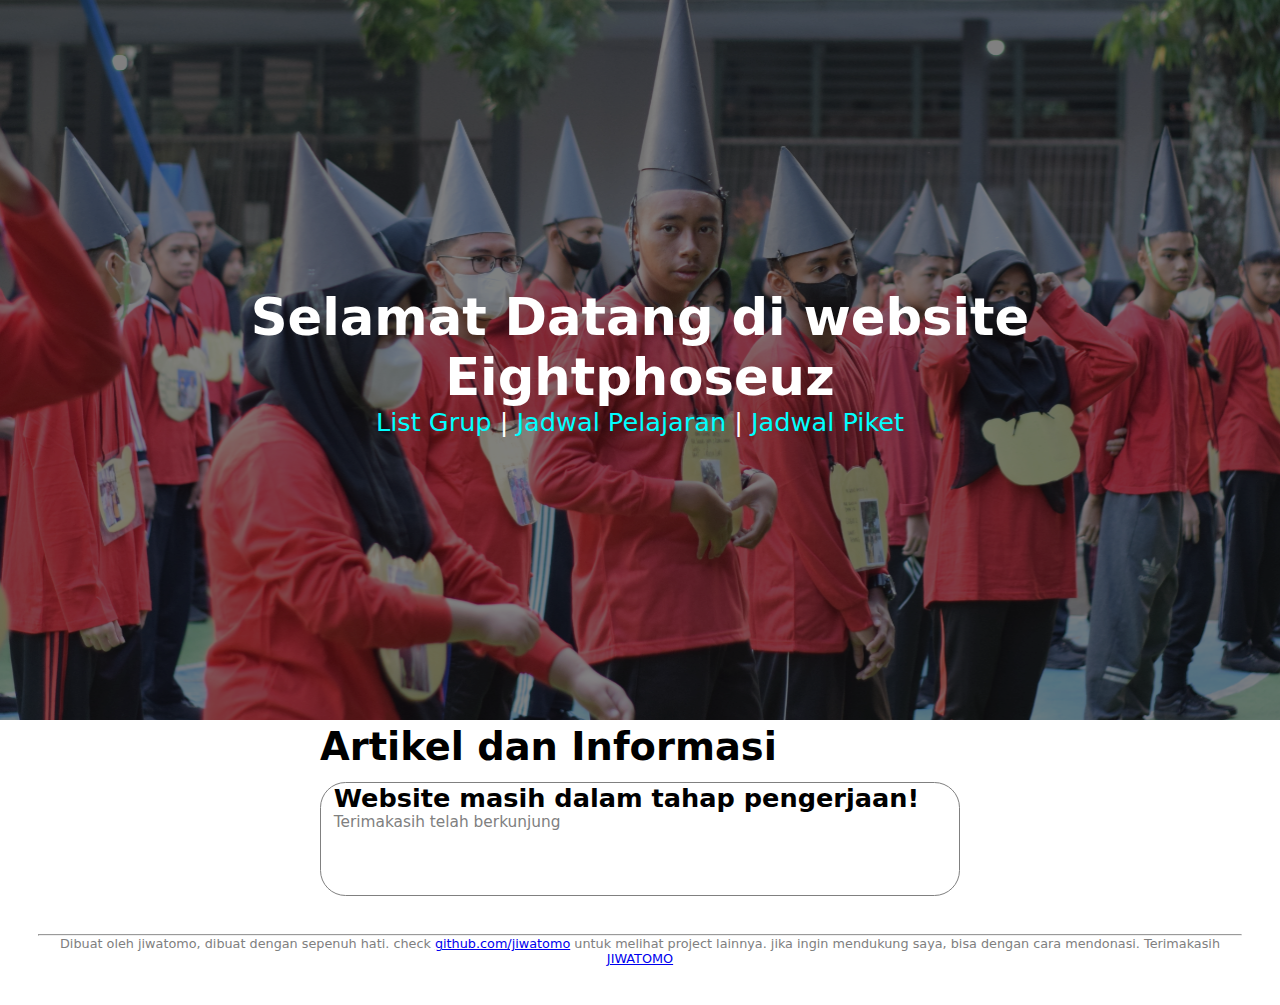
<file: index.html>
<!DOCTYPE html>
<html lang="en">
<head>
    <meta charset="UTF-8">
    <meta http-equiv="X-UA-Compatible" content="IE=edge">
    <meta name="viewport" content="width=device-width, initial-scale=1.0">
    <title>Eightphoria</title>
    <link rel="stylesheet" href="css/style.css">
    <link rel="shortcut icon" href="img/favicon.ico" type="image/x-icon">
</head>
<body>
    <div class="Atas">
        <img class="backimg" src="img/backd.png">
        <div class="textare">
            <h1>Selamat Datang di website Eightphoseuz</h1>
            <div class="linktli">
                <tr>
                    <td><a href="lgrup.html">List Grup</a></td>
                    <td>|</td>
                    <td><a href="jp.html">Jadwal Pelajaran</a></td>
                    <td>|</td>
                    <td><a href="jk.html">Jadwal Piket</a></td>
                </tr>
            </div>
        </div>
    </div>
    <div class="bawah">
        <div class="contenttengah">
            <h2>Artikel dan Informasi</h2>
            <tr>
                <td><div class="content">
                    <h3>Website masih dalam tahap pengerjaan!</h3>
                    <p>Terimakasih telah berkunjung</p>
                </div></td>
            </tr>
        </div>
    </div>
    <div class="footer">
        <hr>
        <p>Dibuat oleh jiwatomo, dibuat dengan sepenuh hati. check  <a href="https://github.com/jiwatomo">github.com/jiwatomo</a> untuk melihat project lainnya. jika ingin mendukung saya, bisa dengan cara mendonasi. Terimakasih</p>
        <p><a href="https://linktr.ee/jiwatomo">JIWATOMO</a></p>
    </div>
</body>
<script src="js/script.js"></script>
</html>
</file>
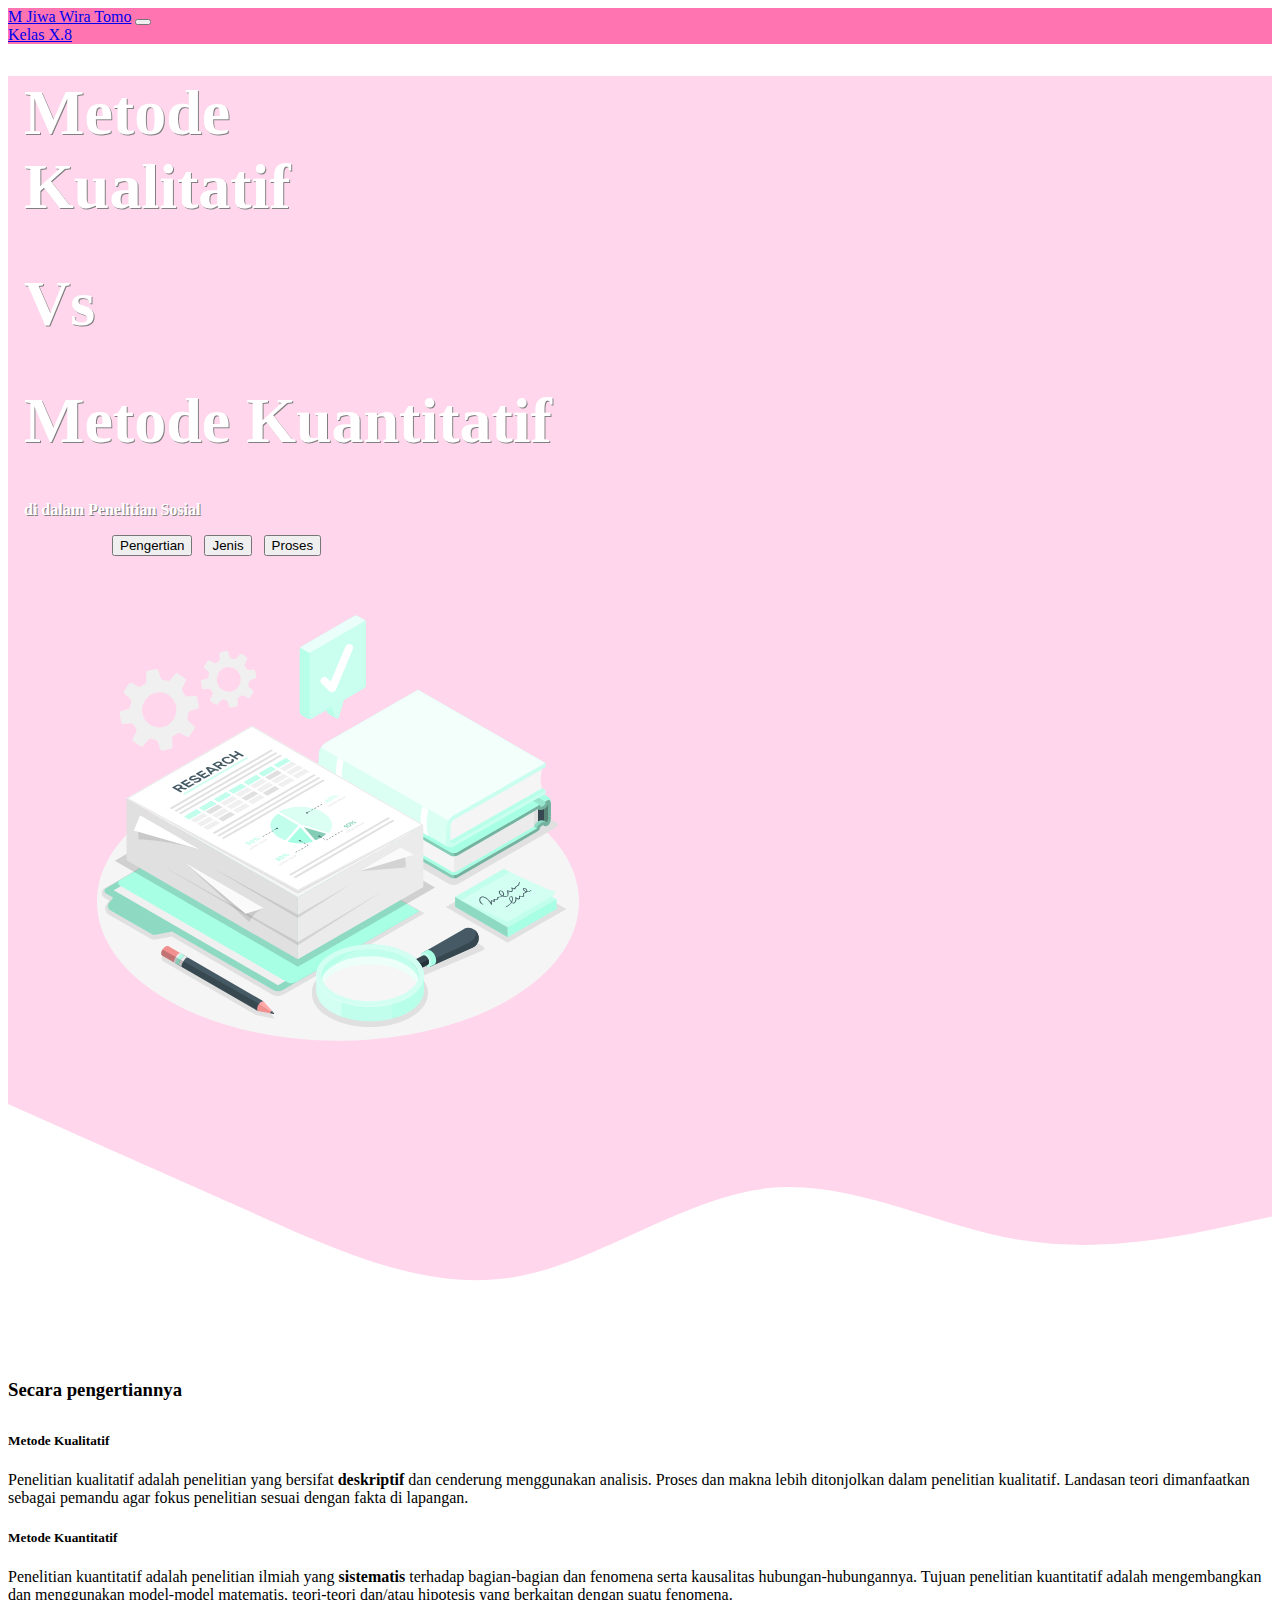
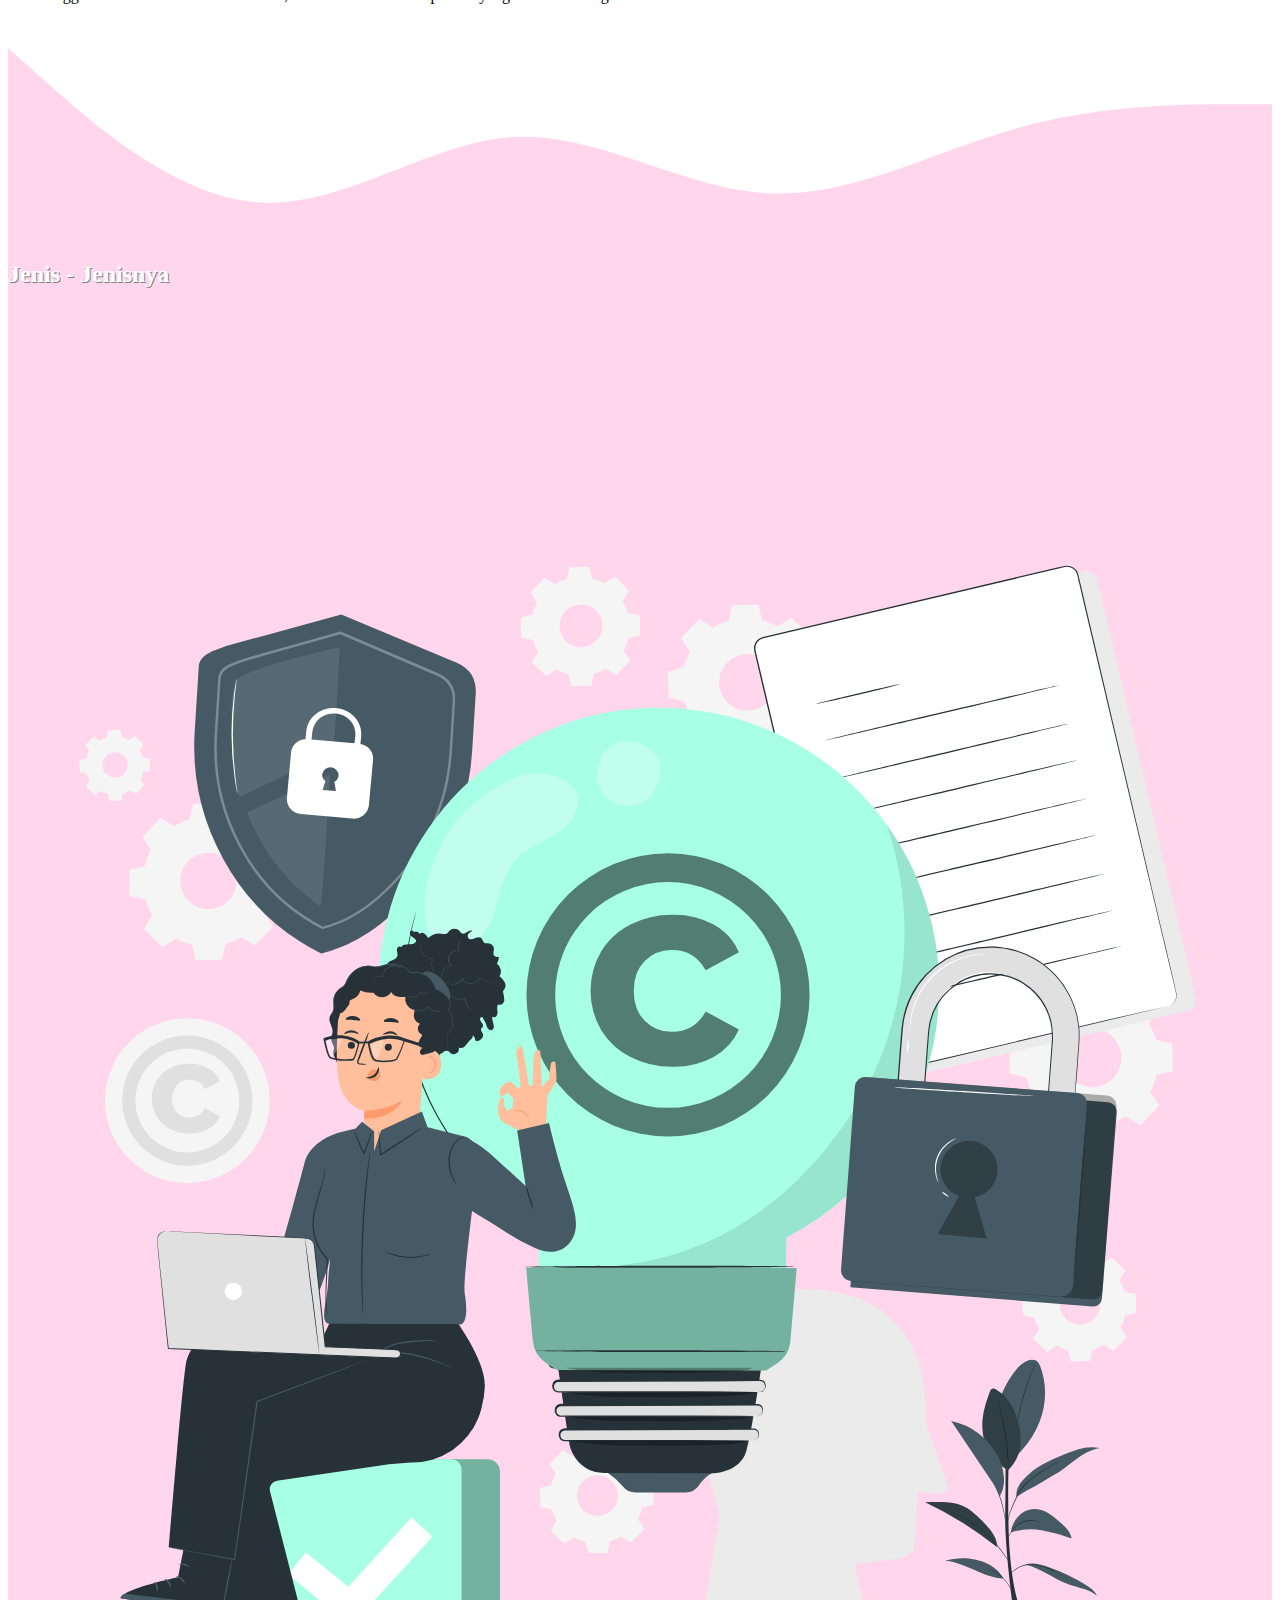
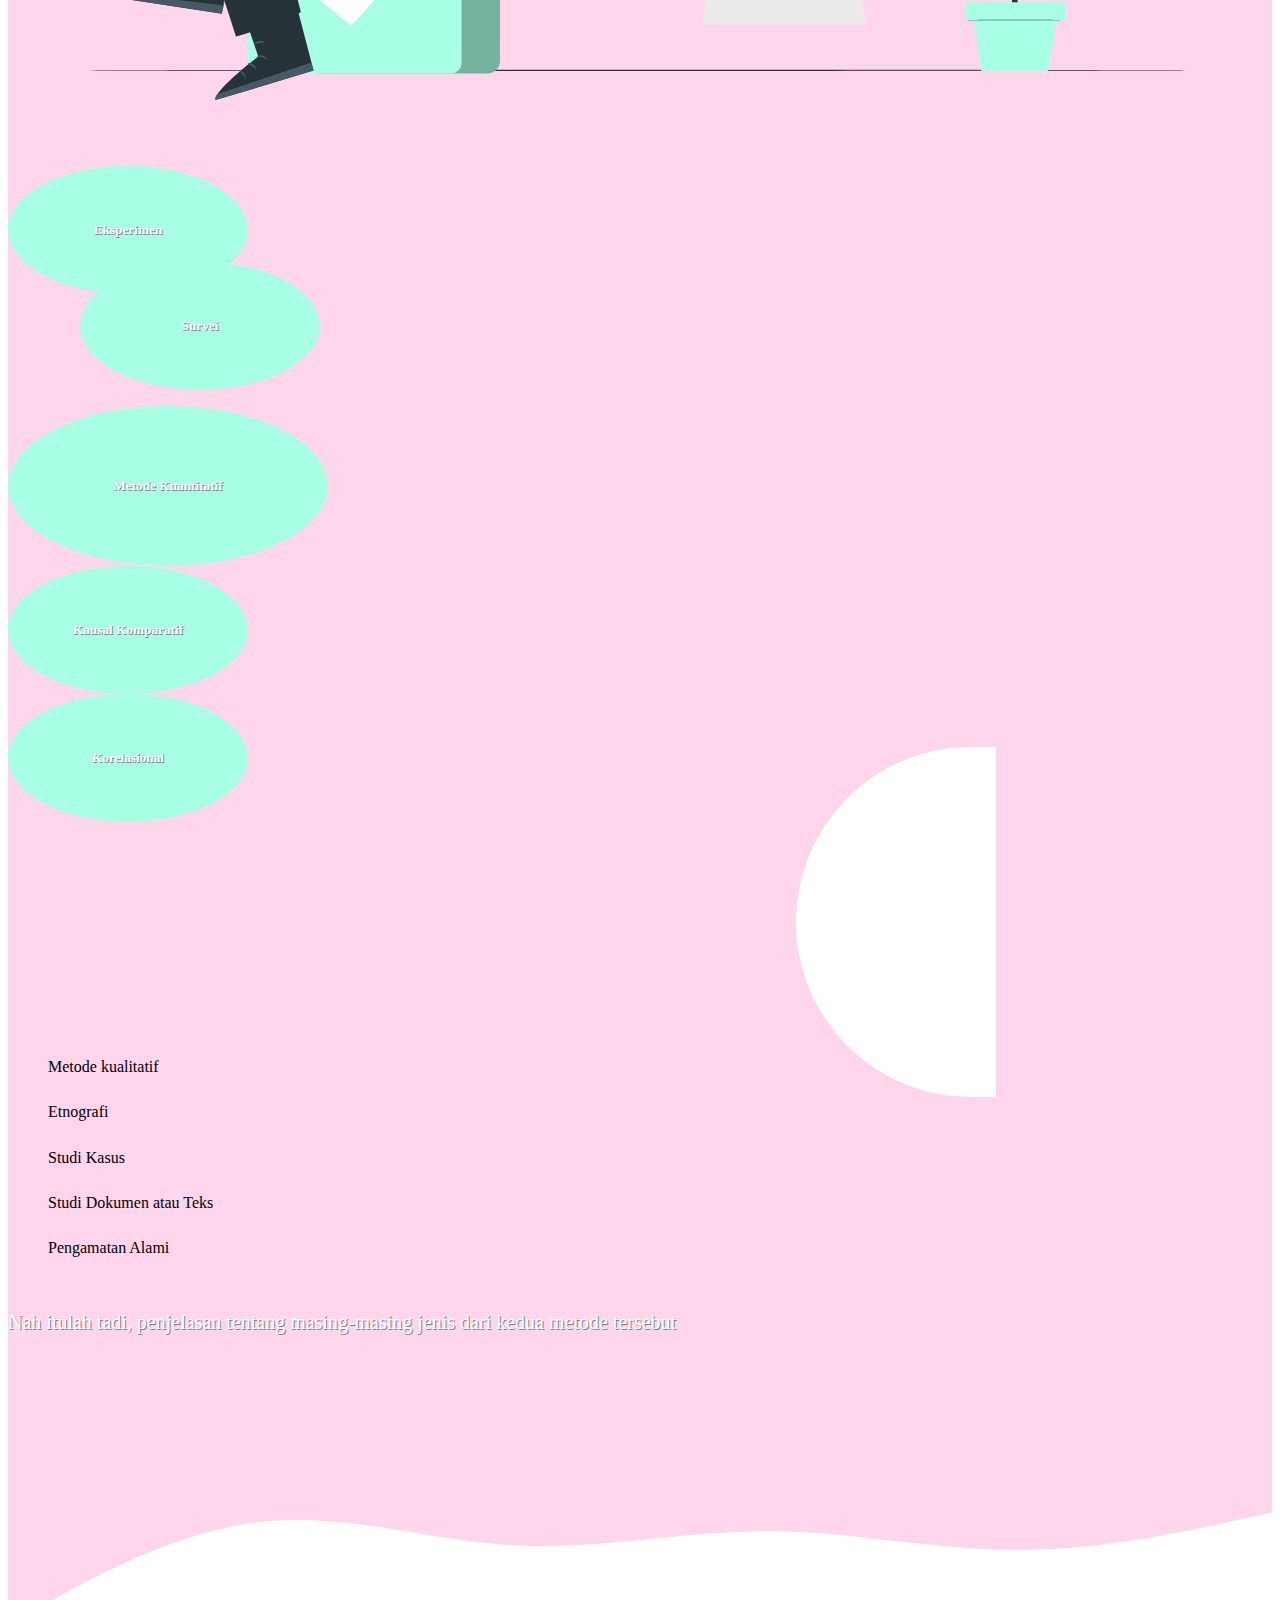
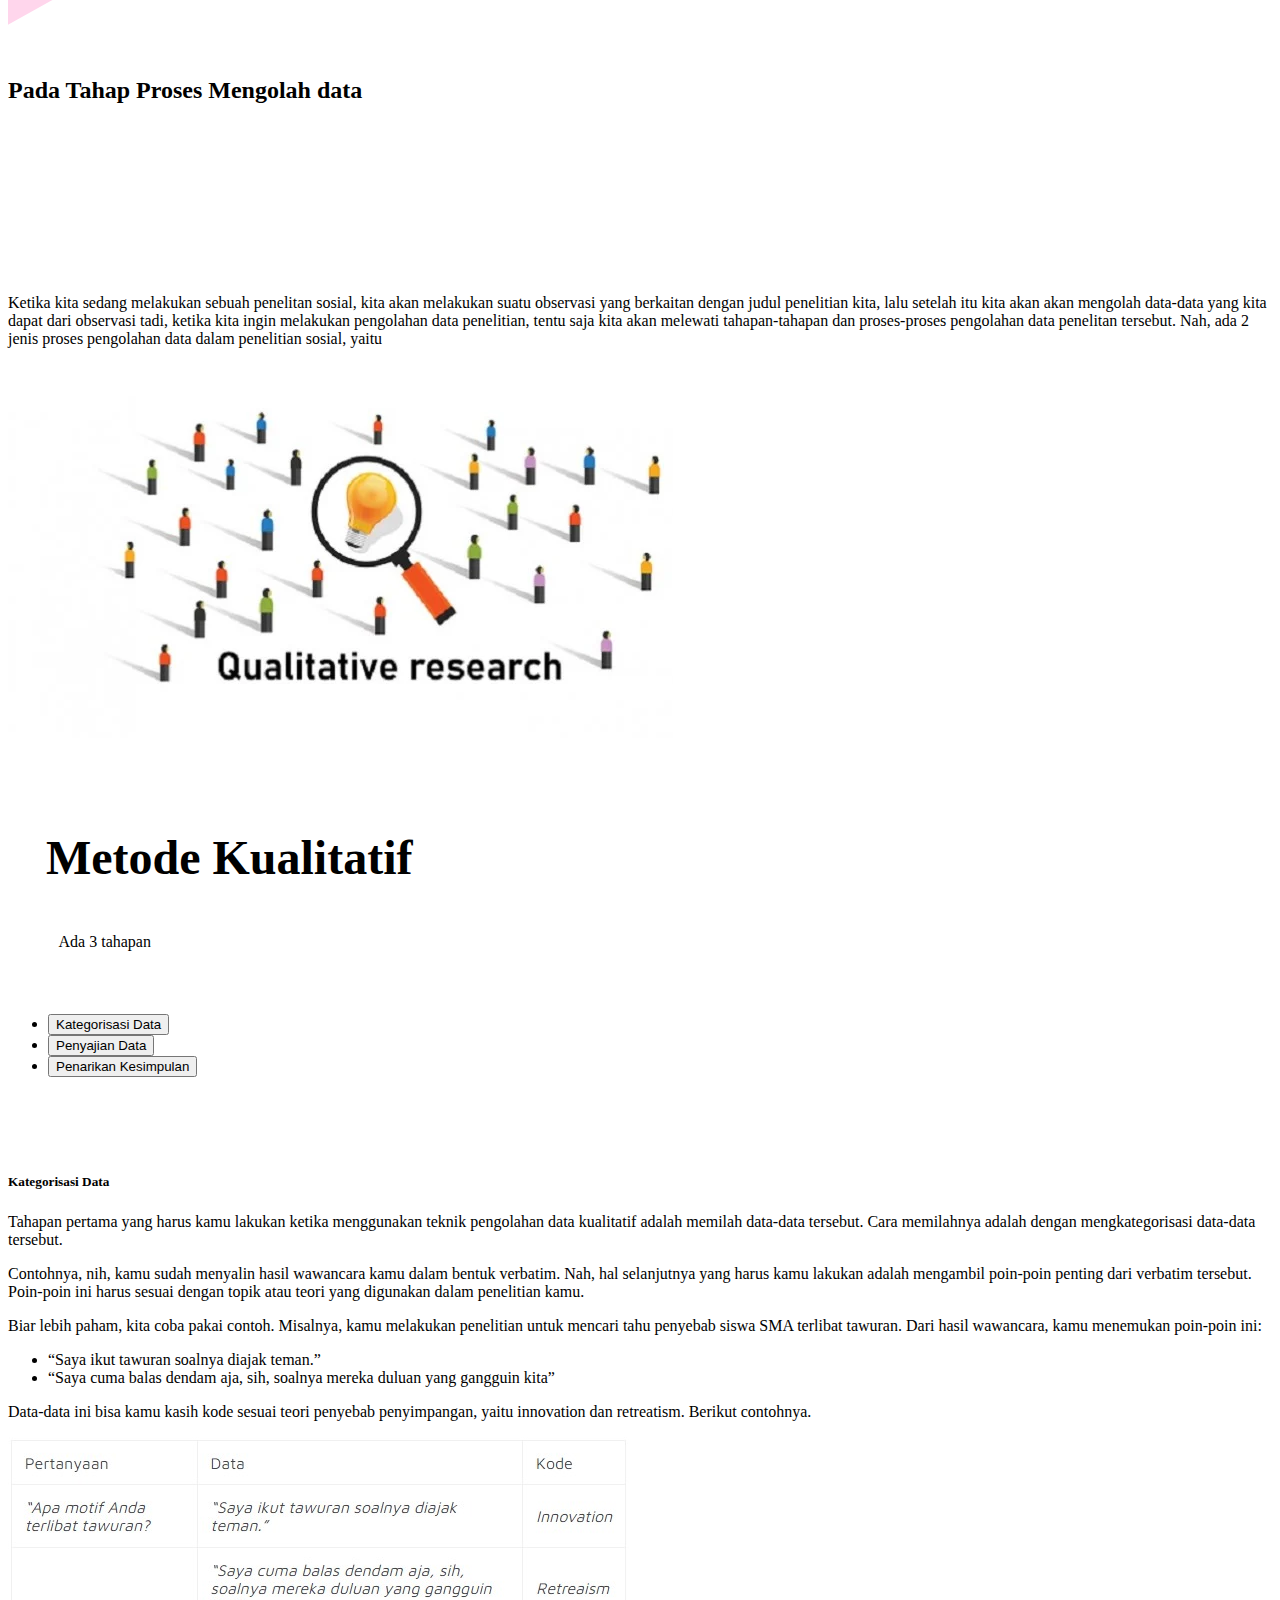
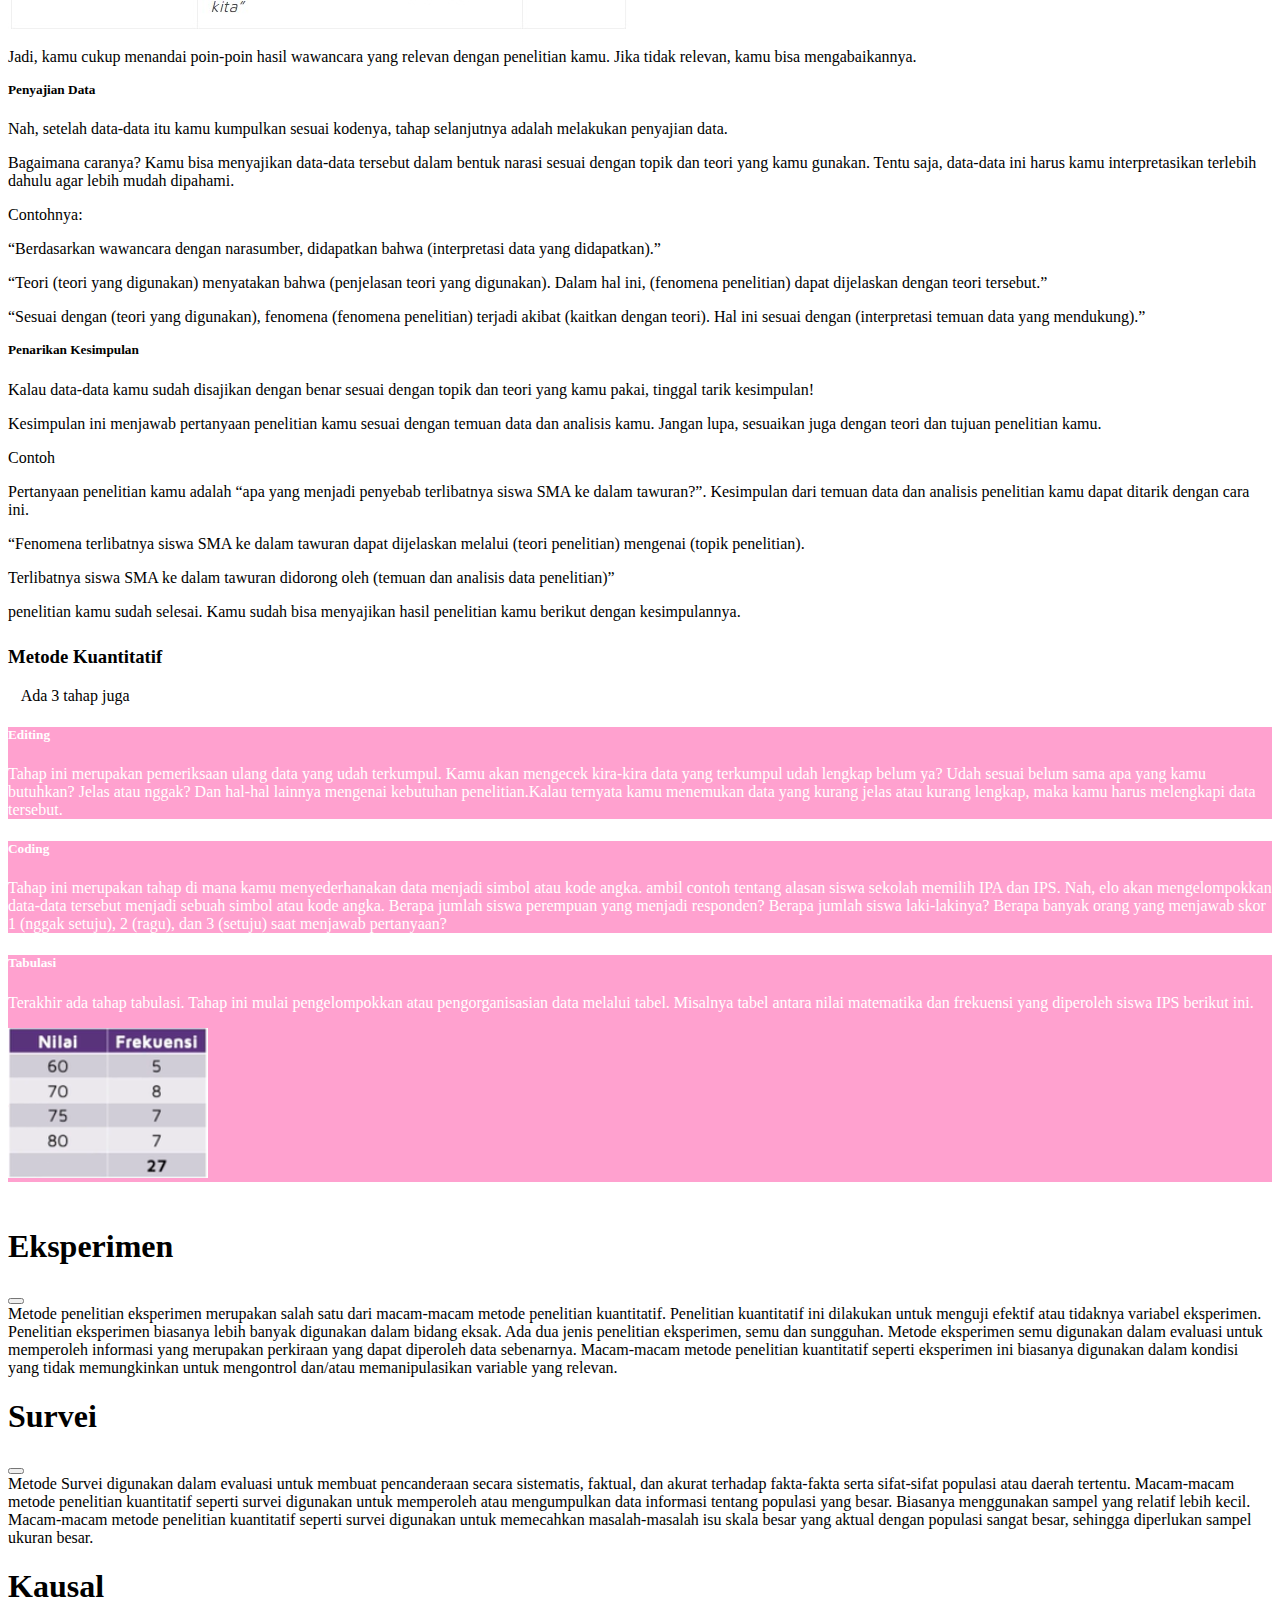
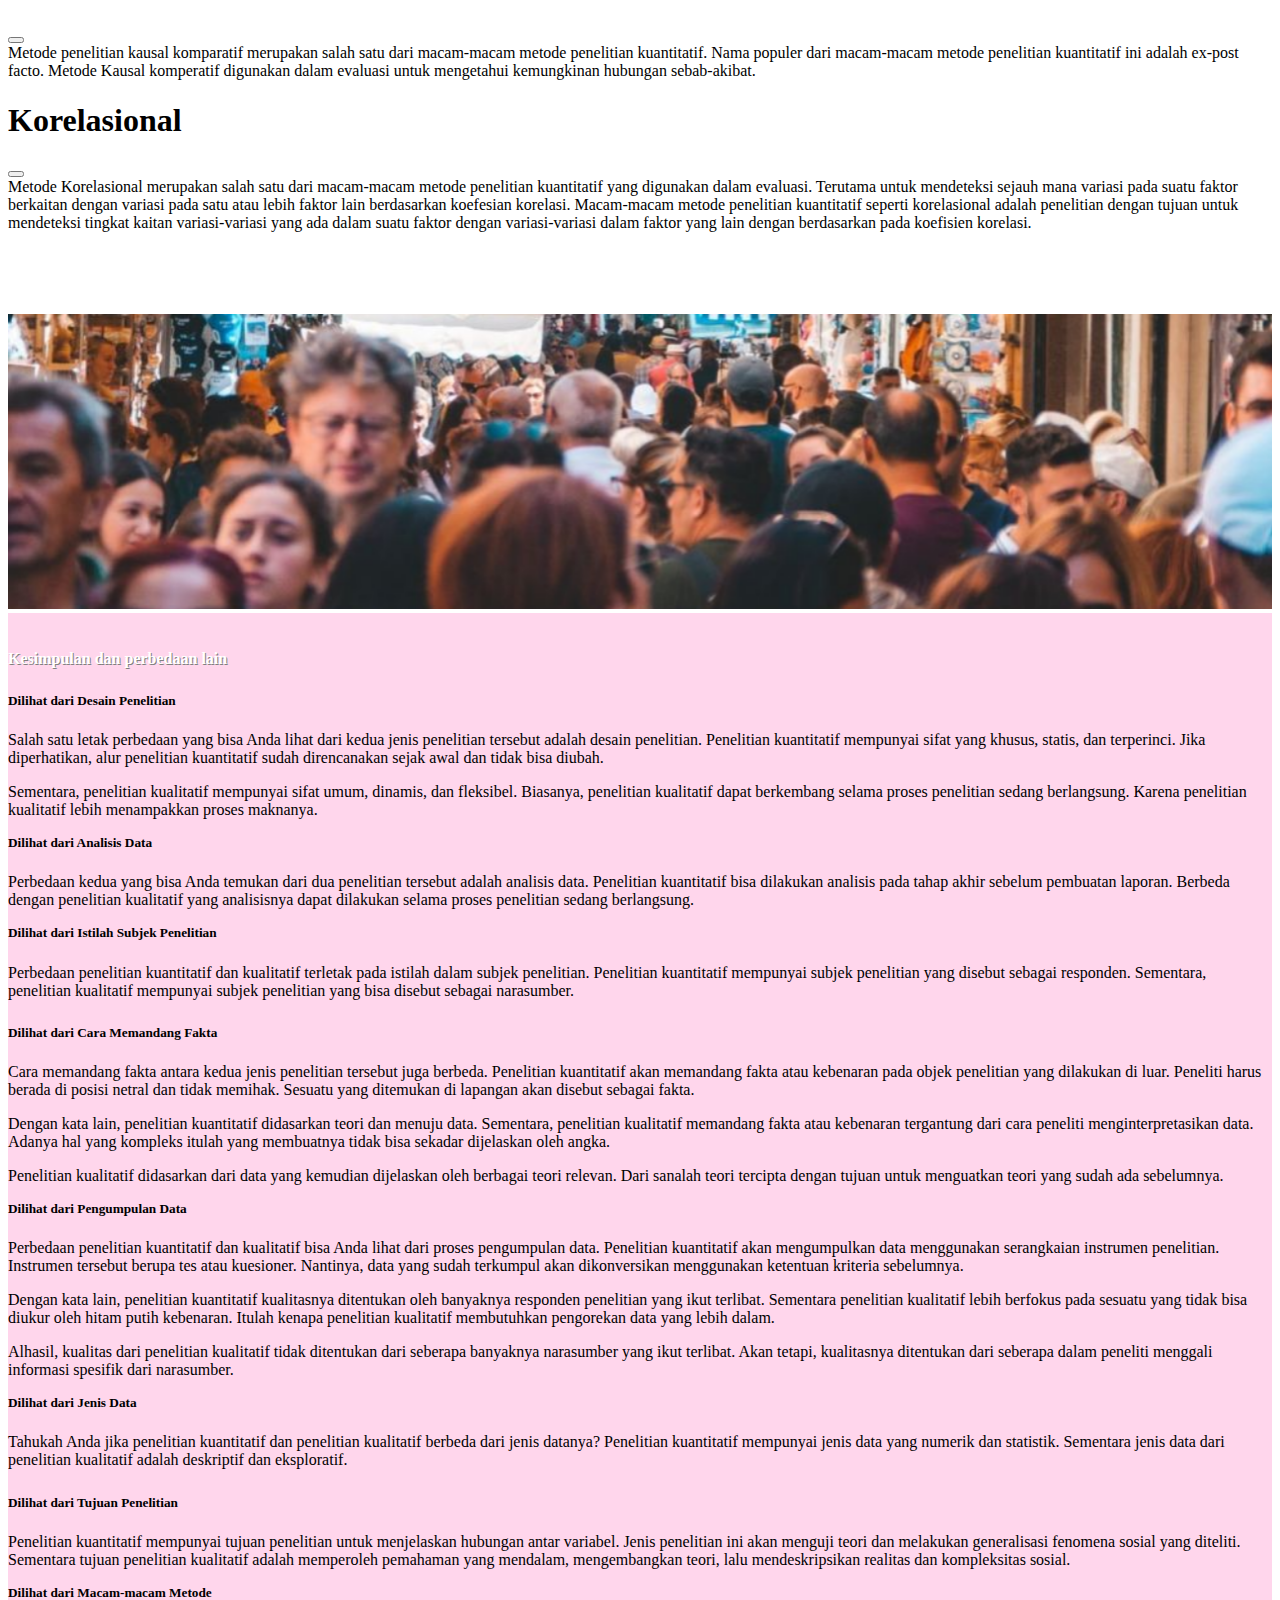
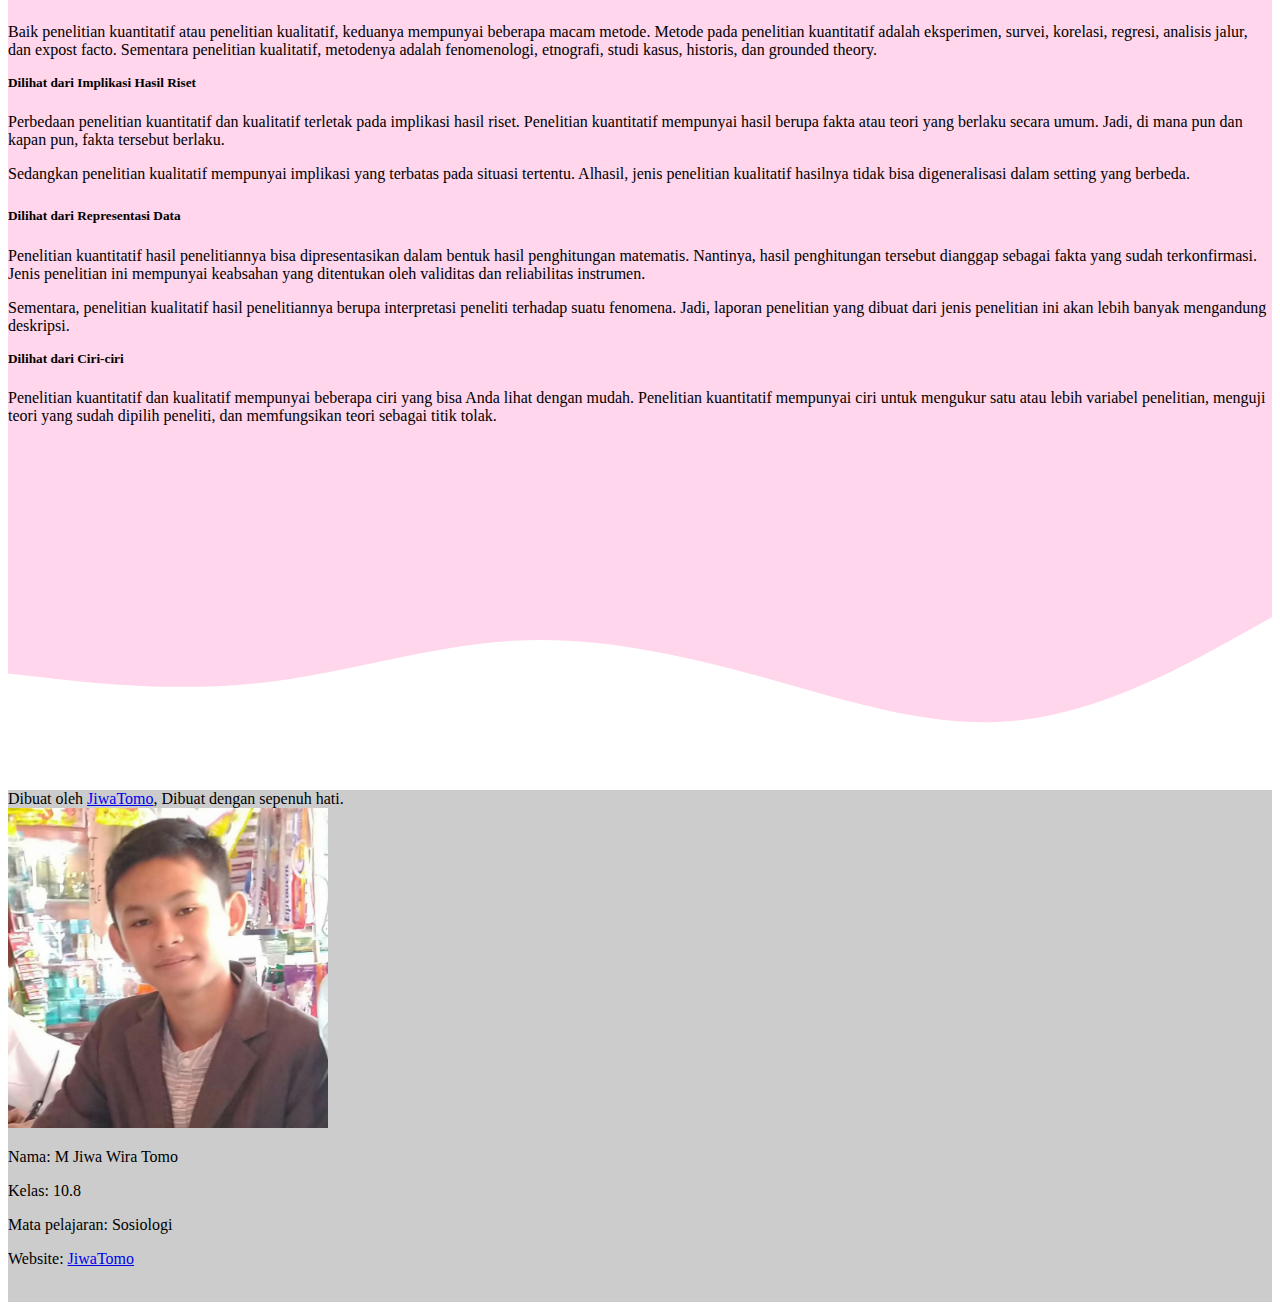
<file: tugaslage/index.html>
<!DOCTYPE html>
<html lang="en">
  <head>
    <meta charset="utf-8" />
    <meta name="viewport" content="width=device-width, initial-scale=1" />
    <title>Perbedaan Kuantitatif dan Kualitatif</title>
    <link href="https://cdn.jsdelivr.net/npm/bootstrap@5.2.2/dist/css/bootstrap.min.css" rel="stylesheet" integrity="sha384-Zenh87qX5JnK2Jl0vWa8Ck2rdkQ2Bzep5IDxbcnCeuOxjzrPF/et3URy9Bv1WTRi" crossorigin="anonymous" />
    <link rel="stylesheet" href="css/style.css" />
  </head>
  <body>
    <!-- navbar -->
    <nav class="navbar navbar-expand-lg navbar-dark" style="background-color: #ff74b1">
      <div class="container">
        <a class="navbar-brand" href="#BOOTd">M Jiwa Wira Tomo</a>
        <button class="navbar-toggler" type="button" data-bs-toggle="collapse" data-bs-target="#navbarNavAltMarkup" aria-controls="navbarNavAltMarkup" aria-expanded="false" aria-label="Toggle navigation">
          <span class="navbar-toggler-icon"></span>
        </button>
        <div class="collapse navbar-collapse justify-content-end" id="navbarNavAltMarkup">
          <div class="navbar-nav">
            <a class="nav-link active" aria-current="page" href="https://jiwatomo.github.io/school-stuff/">Kelas X.8</a>
          </div>
        </div>
      </div>
    </nav>

    <!-- jtron -->
    <div class="container-fluid jumbotron text-start" id="jtron">
      <div class="row" style="margin-top: -2rem">
        <div class="col">
          <div class="container whiteandshadow" id="kiri">
            <h1 style="width: 20rem">Metode Kualitatif</h1>
            <h1>Vs</h1>
            <h1>Metode Kuantitatif</h1>
            <h2 style="font-size: 1rem; text-shadow: 1px 1px grey">di dalam Penelitian Sosial</h2>
            <div class="container" id="buttonls">
              <a href="#pengertiang"><button type="button" class="btn btn-outline-primary shadow-sm" href="#pengertiang">Pengertian</button></a>
              <a href="#jenisc"><button type="button" class="btn btn-outline-secondary shadow-sm">Jenis</button></a>
              <a href="#Prosess"><button type="button" class="btn btn-outline-success shadow-sm">Proses</button></a>
            </div>
          </div>
        </div>
        <div class="col" id="kanan" style="margin-top: 1rem">
          <img src="img/Research.svg" alt="Research" width="500rem" />
        </div>
      </div>
    </div>
    <svg xmlns="http://www.w3.org/2000/svg" viewBox="0 0 1440 320">
      <path
        fill="#ffd6ec"
        fill-opacity="1"
        d="M0,32L48,53.3C96,75,192,117,288,160C384,203,480,245,576,229.3C672,213,768,139,864,128C960,117,1056,171,1152,186.7C1248,203,1344,181,1392,170.7L1440,160L1440,0L1392,0C1344,0,1248,0,1152,0C1056,0,960,0,864,0C768,0,672,0,576,0C480,0,384,0,288,0C192,0,96,0,48,0L0,0Z"
      ></path>
    </svg>

    <!-- Pengertian -->
    <div class="container" id="pengertian">
      <div class="row text-center">
        <div class="col">
          <h3 style="margin-bottom: 2rem" id="pengertiang">Secara pengertiannya</h3>
        </div>
      </div>
      <div class="row" id="pengertians">
        <div class="col">
          <div class="card shadow">
            <div class="card-body">
              <h5 class="card-title">Metode Kualitatif</h5>
              <p class="card-text">
                Penelitian kualitatif adalah penelitian yang bersifat <b>deskriptif</b> dan cenderung menggunakan analisis. Proses dan makna lebih ditonjolkan dalam penelitian kualitatif. Landasan teori dimanfaatkan sebagai pemandu agar
                fokus penelitian sesuai dengan fakta di lapangan.
              </p>
            </div>
          </div>
        </div>
        <div class="col">
          <div class="card shadow">
            <div class="card-body">
              <h5 class="card-title">Metode Kuantitatif</h5>
              <p class="card-text">
                Penelitian kuantitatif adalah penelitian ilmiah yang <b>sistematis</b> terhadap bagian-bagian dan fenomena serta kausalitas hubungan-hubungannya. Tujuan penelitian kuantitatif adalah mengembangkan dan menggunakan model-model
                matematis, teori-teori dan/atau hipotesis yang berkaitan dengan suatu fenomena.
              </p>
            </div>
          </div>
        </div>
      </div>
    </div>
    <svg xmlns="http://www.w3.org/2000/svg" viewBox="0 0 1440 320">
      <path
        fill="#ffd6ec"
        fill-opacity="1"
        d="M0,32L48,74.7C96,117,192,203,288,208C384,213,480,139,576,133.3C672,128,768,192,864,197.3C960,203,1056,149,1152,122.7C1248,96,1344,96,1392,96L1440,96L1440,320L1392,320C1344,320,1248,320,1152,320C1056,320,960,320,864,320C768,320,672,320,576,320C480,320,384,320,288,320C192,320,96,320,48,320L0,320Z"
      ></path>
    </svg>

    <!-- Jenis -->
    <div class="container-fluid" style="background-color: #ffd6ec" id="Jenis">
      <div class="row" style="margin-top: -5%; margin-bottom: 1%">
        <h2 class="text-center whiteandshadow" style="text-shadow: 1px 1px grey; color: white">Jenis - Jenisnya</h2>
      </div>
      <div class="row justify-content-md-center">
        <div class="col">
          <img src="img/Ide.svg" class="img-fluid" alt="StorySet" style="margin-top: 15%; width: 100%" />
        </div>
        <div class="col-md-auto">
          <div class="container text-center" style="text-shadow: 1px 1px grey" id="jenisc">
            <div class="row">
              <div class="col">
                <a data-bs-toggle="modal" data-bs-target="#Eksperimen">
                  <div class="container circle shadow" style="margin-bottom: -2rem; margin-right: 4.5rem">
                    <h5 style="margin: auto">Eksperimen</h5>
                  </div>
                </a>
              </div>
              <div class="col">
                <a data-bs-toggle="modal" data-bs-target="#Survei">
                  <div class="container circle shadow" style="margin-bottom: 1rem; margin-left: 4.5rem">
                    <h5 style="margin: auto">Survei</h5>
                  </div>
                </a>
              </div>
            </div>
            <div class="row midr">
              <div class="col">
                <div class="container circle shadow-lg" id="midrc">
                  <h5 style="margin: auto">Metode Kuantitatif</h5>
                  <!-- <img class="arrowimage" id="arrows" src="img/Arrow.svg" style="filter: invert(85%) sepia(99%) saturate(2%) hue-rotate(134deg) brightness(108%) contrast(100%)" /> -->
                </div>
              </div>
            </div>
            <div class="row">
              <div class="col">
                <a data-bs-toggle="modal" data-bs-target="#Kausal">
                  <div class="container circle shadow">
                    <h5 style="margin: auto">Kausal Komparatif</h5>
                  </div>
                </a>
              </div>
              <div class="col">
                <a data-bs-toggle="modal" data-bs-target="#Korelasional">
                  <div class="container circle shadow">
                    <h5 style="margin: auto">Korelasional</h5>
                  </div>
                </a>
              </div>
            </div>
          </div>
        </div>
        <div class="col">
          <div class="perf-circle shadow perf-circle-right" style="left: 70%; top: 11%; transform: rotate(270deg)" id="kanan"></div>
        </div>
      </div>
      <br />
    </div>
    <!-- Jenis jenis pt2 -->
    <div class="container-fluid jenis-kuali">
      <br />
      <div class="container" style="padding-right: 60%">
        <ul style="list-style: none; margin-top: -2rem">
          <li>
            <a
              id="lalist"
              tabindex="0"
              class="btn btn-lg btn-light disabled mkuali shadow-sm button-fillx"
              role="button"
              data-bs-toggle="popover"
              data-bs-trigger="focus"
              data-bs-title="Metode kualittif"
              data-bs-content="And here's some amazing content. It's very engaging. Right?"
              >Metode kualitatif</a
            >
          </li>
          <li>
            <div class="garis bg-light"></div>
            <a
              id="lalist"
              tabindex="0"
              class="btn btn-lg btn-light mkuali shadow-sm button-fillx"
              role="button"
              data-bs-toggle="popover"
              data-bs-trigger="focus"
              data-bs-title="Etnografi"
              data-bs-content="Etnografi merupakan studi yang sangat mendalam tentang perilaku yang terjadi secara alami di sebuah budaya atau sebuah kelompok sosial tertentu untuk memahami sebuah budaya tertentu dari sisi pandang pelakunya. Para ahli menyebutnya sebagai penelitian lapangan, karena memang  dilaksanakan di lapangan dalam latar alami. Peneliti mengamati perilaku seseorang atau kelompok sebagaimana apa adanya. Data diperoleh dari observasi sangat mendalam sehingga memerlukan waktu berlama-lama di lapangan, wawancara dengan anggota kelompok budaya secara mendalam, mempelajari dokumen atau artifak secara jeli. Tidak seperti jenis penelitian kualitatif yang lain dimana lazimnya data dianalisis setelah selesai pengumpulan data di lapangan, data penelitian etnografi dianalisis di lapangan sesuai konteks atau situasi yang terjadi pada saat data dikumpulkan. Penelitian etnografi bersifat antropologis karena akar-akar metodologinya dari antropologi. Para ahli pendidikan bisa menggunakan etnografi untuk meneliti tentang pendidikan di sekolah-sekolah pinggiran atau sekolah-sekolah di tengah-tengah kota."
              >Etnografi
            </a>
          </li>
          <li>
            <div class="garis bg-light"></div>
            <a
              id="lalist"
              tabindex="0"
              class="btn btn-lg btn-light mkuali shadow-sm button-fillx"
              role="button"
              data-bs-toggle="popover"
              data-bs-trigger="focus"
              data-bs-title="Studi Kasus"
              data-bs-content="Studi kasus merupakan penelitian yang mendalam tentang individu, satu kelompok, satu organisasi, satu program kegiatan, dan sebagainya dalam waktu tertentu. Tujuannya untuk memperoleh diskripsi yang utuh dan mendalam dari sebuah entitas. Studi kasus menghasilkan data untuk selanjutnya dianalisis untuk menghasilkan teori. Sebagaimana prosedur perolehan data penelitian kualitatif, data studi kasus diperoleh dari wawancara, observasi, dan arsif. Studi kasus bisa dipakai untuk meneliti sekolah di tengah-tengah kota di mana para siswanya mencapai prestasi akademik luar biasa."
              >Studi Kasus</a
            >
          </li>
          <li>
            <div class="garis bg-light"></div>
            <a
              id="lalist"
              tabindex="0"
              class="btn btn-lg btn-light mkuali shadow-sm button-fillx"
              role="button"
              data-bs-toggle="popover"
              data-bs-trigger="focus"
              data-bs-title="Studi Dokumen/Teks"
              data-bs-content="Studi dokumen atau teks merupakan kajian yang menitik beratkan pada analisis atau interpretasi bahan  tertulis berdasarkan  konteksnya. Bahan bisa berupa catatan yang terpublikasikan, buku teks, surat kabar, majalah, surat-surat, film, catatan harian, naskah, artikel, dan sejenisnya. Untuk memperoleh kredibilitas yang tinggi peneliti dokumen harus yakin bahwa naskah-naskah itu otentik. Penelitian jenis ini bisa juga untuk menggali pikiran seseorang yang tertuang di dalam buku atau naskah-naskah yang terpublikasikan. Para pendidik menggunakan metode penelitian ini untuk mengkaji tingkat keterbacaan sebuah teks, atau untuk menentukan tingkat pencapaian pemahaman terhadap topik tertentu dari sebuah teks."
              >Studi Dokumen atau Teks</a
            >
          </li>
          <li>
            <div class="garis bg-light"></div>
            <a
              id="lalist"
              tabindex="0"
              class="btn btn-lg btn-light mkuali shadow-sm button-fillx"
              role="button"
              data-bs-toggle="popover"
              data-bs-trigger="focus"
              data-bs-title="Pengamatan Alami"
              data-bs-content="Pengamatan alami merupakan jenis penelitian kualitatif dengan melakukan observasi menyeluruh pada sebuah latar tertentu tanpa sedikitpun mengubahnya. Tujuan utamanya ialah untuk mengamati dan memahami perilaku seseorang atau kelompok orang dalam situasi tertentu. Misalnya, bagaimana perilaku seseorang ketika dia berada kelompok diskusi yang anggota berasal dari latar sosial yang berbeda-beda. Dan, bagaimana pula perilaku dia jika  berada dalam kelompok yang homogen. Peneliti menggunakan kamera tersembunyi atau isntrumen lain yang sama sekali tidak dikatahui oleh orang yang diamati (subjek).peneliti bisa mengamati sekelompok anak ketika bermain dengan teman-temannya untuk memahami perilaku interaksi sosial mereka."
              >Pengamatan Alami</a
            >
          </li>
        </ul>
      </div>
      <br />
      <p class="text-center whiteandshadow" style="font-size: 20px; text-shadow: 1px 1px grey; color: white">Nah itulah tadi, penjelasan tentang masing-masing jenis dari kedua metode tersebut</p>
      <br />
    </div>
    <svg xmlns="http://www.w3.org/2000/svg" viewBox="0 0 1440 320">
      <path
        fill="#FFD6EC"
        fill-opacity="1"
        d="M0,288L48,261.3C96,235,192,181,288,170.7C384,160,480,192,576,197.3C672,203,768,181,864,181.3C960,181,1056,203,1152,202.7C1248,203,1344,181,1392,170.7L1440,160L1440,0L1392,0C1344,0,1248,0,1152,0C1056,0,960,0,864,0C768,0,672,0,576,0C480,0,384,0,288,0C192,0,96,0,48,0L0,0Z"
      ></path>
    </svg>

    <!-- proses  -->
    <div class="container" style="margin-bottom: 1rem">
      <h2 id="Prosess" class="text-center whiteandshadow">Pada Tahap Proses Mengolah data</h2>
    </div>
    <div class="container row" style="margin-left: auto; margin-right: auto">
      <div class="col">
        <div class="container card shadow" style="margin-top: 15%">
          <p style="margin-top: 1%">
            Ketika kita sedang melakukan sebuah penelitan sosial, kita akan melakukan suatu observasi yang berkaitan dengan judul penelitian kita, lalu setelah itu kita akan akan mengolah data-data yang kita dapat dari observasi tadi,
            ketika kita ingin melakukan pengolahan data penelitian, tentu saja kita akan melewati tahapan-tahapan dan proses-proses pengolahan data penelitan tersebut. Nah, ada 2 jenis proses pengolahan data dalam penelitian sosial, yaitu
          </p>
        </div>
      </div>
      <div class="col">
        <img class="img-fluid" src="img\Quali.webp" alt="dari google" />
      </div>
    </div>
    <div class="container card shadow" style="padding-top: 2%; padding-bottom: 4%">
      <div class="row">
        <div class="col" style="margin-left: auto">
          <h3 class="tekit">Metode Kualitatif</h3>
          <p style="margin-left: 4%">Ada 3 tahapan</p>
        </div>
        <div class="col">
          <ul class="nav nav-pills mb-3" id="pills-tab" role="tablist" style="margin-top: 5%">
            <li class="nav-item" role="presentation">
              <button class="nav-link active" id="pills-home-tab" data-bs-toggle="pill" data-bs-target="#pills-home" type="button" role="tab" aria-controls="pills-home" aria-selected="true">Kategorisasi Data</button>
            </li>
            <li class="nav-item" role="presentation">
              <button class="nav-link" id="pills-profile-tab" data-bs-toggle="pill" data-bs-target="#pills-profile" type="button" role="tab" aria-controls="pills-profile" aria-selected="false">Penyajian Data</button>
            </li>
            <li class="nav-item" role="presentation">
              <button class="nav-link" id="pills-contact-tab" data-bs-toggle="pill" data-bs-target="#pills-contact" type="button" role="tab" aria-controls="pills-contact" aria-selected="false">Penarikan Kesimpulan</button>
            </li>
          </ul>
          <div class="progress activate" style="margin-right: 13%">
            <div class="progress-bar pinkmidbg" role="progressbar" aria-label="Danger example" style="width: 100%" aria-valuenow="100" aria-valuemin="0" aria-valuemax="100"></div>
          </div>
        </div>
      </div>
    </div>
    <br />
    <!-- Tab handler -->
    <div class="container card shadow">
      <div class="tab-content container" id="pills-tabContent">
        <div class="tab-pane fade show active" id="pills-home" role="tabpanel" aria-labelledby="pills-home-tab" tabindex="0">
          <h5 class="card-title" style="margin-top: 1%">Kategorisasi Data</h5>
          <p style="margin-top: 1%">Tahapan pertama yang harus kamu lakukan ketika menggunakan teknik pengolahan data kualitatif adalah memilah data-data tersebut. Cara memilahnya adalah dengan mengkategorisasi data-data tersebut.</p>
          <p>
            Contohnya, nih, kamu sudah menyalin hasil wawancara kamu dalam bentuk verbatim. Nah, hal selanjutnya yang harus kamu lakukan adalah mengambil poin-poin penting dari verbatim tersebut. Poin-poin ini harus sesuai dengan topik atau
            teori yang digunakan dalam penelitian kamu.
          </p>
          <p>Biar lebih paham, kita coba pakai contoh. Misalnya, kamu melakukan penelitian untuk mencari tahu penyebab siswa SMA terlibat tawuran. Dari hasil wawancara, kamu menemukan poin-poin ini:</p>
          <ul>
            <li>“Saya ikut tawuran soalnya diajak teman.”</li>
            <li>“Saya cuma balas dendam aja, sih, soalnya mereka duluan yang gangguin kita”</li>
          </ul>
          <p>Data-data ini bisa kamu kasih kode sesuai teori penyebab penyimpangan, yaitu innovation dan retreatism. Berikut contohnya.</p>
          <img src="img/kate.jpeg" alt="Dari google" />
          <p style="margin-top: 1%">Jadi, kamu cukup menandai poin-poin hasil wawancara yang relevan dengan penelitian kamu. Jika tidak relevan, kamu bisa mengabaikannya.</p>
        </div>
        <div class="tab-pane fade" id="pills-profile" role="tabpanel" aria-labelledby="pills-profile-tab" tabindex="0">
          <h5 class="card-title" style="margin-top: 1%">Penyajian Data</h5>
          <p style="margin-top: 1%">Nah, setelah data-data itu kamu kumpulkan sesuai kodenya, tahap selanjutnya adalah melakukan penyajian data.</p>
          <p>Bagaimana caranya? Kamu bisa menyajikan data-data tersebut dalam bentuk narasi sesuai dengan topik dan teori yang kamu gunakan. Tentu saja, data-data ini harus kamu interpretasikan terlebih dahulu agar lebih mudah dipahami.</p>
          <p>Contohnya:</p>
          <p>“Berdasarkan wawancara dengan narasumber, didapatkan bahwa (interpretasi data yang didapatkan).”</p>
          <p>“Teori (teori yang digunakan) menyatakan bahwa (penjelasan teori yang digunakan). Dalam hal ini, (fenomena penelitian) dapat dijelaskan dengan teori tersebut.”</p>
          <p>“Sesuai dengan (teori yang digunakan), fenomena (fenomena penelitian) terjadi akibat (kaitkan dengan teori). Hal ini sesuai dengan (interpretasi temuan data yang mendukung).”</p>
        </div>
        <div class="tab-pane fade" id="pills-contact" role="tabpanel" aria-labelledby="pills-contact-tab" tabindex="0">
          <h5 class="card-title" style="margin-top: 1%">Penarikan Kesimpulan</h5>
          <p>Kalau data-data kamu sudah disajikan dengan benar sesuai dengan topik dan teori yang kamu pakai, tinggal tarik kesimpulan!</p>
          <p>Kesimpulan ini menjawab pertanyaan penelitian kamu sesuai dengan temuan data dan analisis kamu. Jangan lupa, sesuaikan juga dengan teori dan tujuan penelitian kamu.</p>
          <p>Contoh</p>
          <p>Pertanyaan penelitian kamu adalah “apa yang menjadi penyebab terlibatnya siswa SMA ke dalam tawuran?”. Kesimpulan dari temuan data dan analisis penelitian kamu dapat ditarik dengan cara ini.</p>
          <p>“Fenomena terlibatnya siswa SMA ke dalam tawuran dapat dijelaskan melalui (teori penelitian) mengenai (topik penelitian).</p>
          <p>Terlibatnya siswa SMA ke dalam tawuran didorong oleh (temuan dan analisis data penelitian)”</p>
          <p>penelitian kamu sudah selesai. Kamu sudah bisa menyajikan hasil penelitian kamu berikut dengan kesimpulannya.</p>
        </div>
      </div>
    </div>

    <!-- Kuantitatif -->
    <div class="container card shadow" style="margin-top: 2%; padding-bottom: 2%">
      <h3 style="margin-top: 1%">Metode Kuantitatif</h3>
      <p style="margin-left: 1%">Ada 3 tahap juga</p>
      <div class="container">
        <div class="row">
          <div class="col">
            <div class="card shadow">
              <div class="card-body" style="background-color: #ffa1cf; color: white">
                <h5 class="card-title">Editing</h5>
                <p class="card-text">
                  Tahap ini merupakan pemeriksaan ulang data yang udah terkumpul. Kamu akan mengecek kira-kira data yang terkumpul udah lengkap belum ya? Udah sesuai belum sama apa yang kamu butuhkan? Jelas atau nggak? Dan hal-hal lainnya
                  mengenai kebutuhan penelitian.Kalau ternyata kamu menemukan data yang kurang jelas atau kurang lengkap, maka kamu harus melengkapi data tersebut.
                </p>
              </div>
            </div>
          </div>
          <div class="col">
            <div class="card shadow">
              <div class="card-body" style="background-color: #ffa1cf; color: white">
                <h5 class="card-title">Coding</h5>
                <p class="card-text">
                  Tahap ini merupakan tahap di mana kamu menyederhanakan data menjadi simbol atau kode angka. ambil contoh tentang alasan siswa sekolah memilih IPA dan IPS. Nah, elo akan mengelompokkan data-data tersebut menjadi sebuah
                  simbol atau kode angka. Berapa jumlah siswa perempuan yang menjadi responden? Berapa jumlah siswa laki-lakinya? Berapa banyak orang yang menjawab skor 1 (nggak setuju), 2 (ragu), dan 3 (setuju) saat menjawab pertanyaan?
                </p>
              </div>
            </div>
          </div>
          <div class="col">
            <div class="card shadow">
              <div class="card-body" style="background-color: #ffa1cf; color: white">
                <h5 class="card-title">Tabulasi</h5>
                <p class="card-text">Terakhir ada tahap tabulasi. Tahap ini mulai pengelompokkan atau pengorganisasian data melalui tabel. Misalnya tabel antara nilai matematika dan frekuensi yang diperoleh siswa IPS berikut ini.</p>
                <img class="img-fluid" src="img/tabulasi.png" alt="Dari google" />
              </div>
            </div>
          </div>
        </div>
      </div>
    </div>

    <!-- modal handler -->
    <div class="modal fade" id="Eksperimen" tabindex="-1" aria-labelledby="exampleModalLabel" aria-hidden="true">
      <div class="modal-dialog">
        <div class="modal-content">
          <div class="modal-header">
            <h1 class="modal-title fs-5" id="exampleModalLabel">Eksperimen</h1>
            <button type="button" class="btn-close" data-bs-dismiss="modal" aria-label="Close"></button>
          </div>
          <div class="modal-body">
            Metode penelitian eksperimen merupakan salah satu dari macam-macam metode penelitian kuantitatif. Penelitian kuantitatif ini dilakukan untuk menguji efektif atau tidaknya variabel eksperimen. Penelitian eksperimen biasanya lebih
            banyak digunakan dalam bidang eksak. Ada dua jenis penelitian eksperimen, semu dan sungguhan. Metode eksperimen semu digunakan dalam evaluasi untuk memperoleh informasi yang merupakan perkiraan yang dapat diperoleh data
            sebenarnya. Macam-macam metode penelitian kuantitatif seperti eksperimen ini biasanya digunakan dalam kondisi yang tidak memungkinkan untuk mengontrol dan/atau memanipulasikan variable yang relevan.
          </div>
        </div>
      </div>
    </div>
    <div class="modal fade" id="Survei" tabindex="-1" aria-labelledby="exampleModalLabel" aria-hidden="true">
      <div class="modal-dialog">
        <div class="modal-content">
          <div class="modal-header">
            <h1 class="modal-title fs-5" id="exampleModalLabel">Survei</h1>
            <button type="button" class="btn-close" data-bs-dismiss="modal" aria-label="Close"></button>
          </div>
          <div class="modal-body">
            Metode Survei digunakan dalam evaluasi untuk membuat pencanderaan secara sistematis, faktual, dan akurat terhadap fakta-fakta serta sifat-sifat populasi atau daerah tertentu. Macam-macam metode penelitian kuantitatif seperti
            survei digunakan untuk memperoleh atau mengumpulkan data informasi tentang populasi yang besar. Biasanya menggunakan sampel yang relatif lebih kecil. Macam-macam metode penelitian kuantitatif seperti survei digunakan untuk
            memecahkan masalah-masalah isu skala besar yang aktual dengan populasi sangat besar, sehingga diperlukan sampel ukuran besar.
          </div>
        </div>
      </div>
    </div>
    <div class="modal fade" id="Kausal" tabindex="-1" aria-labelledby="exampleModalLabel" aria-hidden="true">
      <div class="modal-dialog">
        <div class="modal-content">
          <div class="modal-header">
            <h1 class="modal-title fs-5" id="exampleModalLabel">Kausal</h1>
            <button type="button" class="btn-close" data-bs-dismiss="modal" aria-label="Close"></button>
          </div>
          <div class="modal-body">
            Metode penelitian kausal komparatif merupakan salah satu dari macam-macam metode penelitian kuantitatif. Nama populer dari macam-macam metode penelitian kuantitatif ini adalah ex-post facto. Metode Kausal komperatif digunakan
            dalam evaluasi untuk mengetahui kemungkinan hubungan sebab-akibat.
          </div>
        </div>
      </div>
    </div>
    <div class="modal fade" id="Korelasional" tabindex="-1" aria-labelledby="exampleModalLabel" aria-hidden="true">
      <div class="modal-dialog">
        <div class="modal-content">
          <div class="modal-header">
            <h1 class="modal-title fs-5" id="exampleModalLabel">Korelasional</h1>
            <button type="button" class="btn-close" data-bs-dismiss="modal" aria-label="Close"></button>
          </div>
          <div class="modal-body">
            Metode Korelasional merupakan salah satu dari macam-macam metode penelitian kuantitatif yang digunakan dalam evaluasi. Terutama untuk mendeteksi sejauh mana variasi pada suatu faktor berkaitan dengan variasi pada satu atau lebih
            faktor lain berdasarkan koefesian korelasi. Macam-macam metode penelitian kuantitatif seperti korelasional adalah penelitian dengan tujuan untuk mendeteksi tingkat kaitan variasi-variasi yang ada dalam suatu faktor dengan
            variasi-variasi dalam faktor yang lain dengan berdasarkan pada koefisien korelasi.
          </div>
        </div>
      </div>
    </div>
    <br />
    <img src="img/big2.png" alt="Dari Google" class="img-fluid" style="width: 100%; padding-top: 4rem" />
    <div class="container-fluid" style="padding-top: 1rem; padding-bottom: 2rem; background-color: #ffd6ec">
      <h4 class="text-center" style="text-shadow: 1px 1px grey; color: white">Kesimpulan dan perbedaan lain</h4>
      <div class="container card" style="padding-bottom: 2rem; background-color: #ffd6ec; border-color: white">
        <div class="row" style="margin-top: 2%">
          <div class="col">
            <div class="container card shadow">
              <h5 style="margin-top: 1%" class="card-title">Dilihat dari Desain Penelitian</h5>
              <p>
                Salah satu letak perbedaan yang bisa Anda lihat dari kedua jenis penelitian tersebut adalah desain penelitian. Penelitian kuantitatif mempunyai sifat yang khusus, statis, dan terperinci. Jika diperhatikan, alur penelitian
                kuantitatif sudah direncanakan sejak awal dan tidak bisa diubah.
              </p>
              <p>
                Sementara, penelitian kualitatif mempunyai sifat umum, dinamis, dan fleksibel. Biasanya, penelitian kualitatif dapat berkembang selama proses penelitian sedang berlangsung. Karena penelitian kualitatif lebih menampakkan
                proses maknanya.
              </p>
            </div>
          </div>
          <div class="col">
            <div class="container card shadow">
              <h5 style="margin-top: 1%" class="card-title">Dilihat dari Analisis Data</h5>
              <p>
                Perbedaan kedua yang bisa Anda temukan dari dua penelitian tersebut adalah analisis data. Penelitian kuantitatif bisa dilakukan analisis pada tahap akhir sebelum pembuatan laporan. Berbeda dengan penelitian kualitatif yang
                analisisnya dapat dilakukan selama proses penelitian sedang berlangsung.
              </p>
            </div>
          </div>
          <div class="col">
            <div class="container card shadow">
              <h5 style="margin-top: 1%" class="card-title">Dilihat dari Istilah Subjek Penelitian</h5>
              <p>
                Perbedaan penelitian kuantitatif dan kualitatif terletak pada istilah dalam subjek penelitian. Penelitian kuantitatif mempunyai subjek penelitian yang disebut sebagai responden. Sementara, penelitian kualitatif mempunyai
                subjek penelitian yang bisa disebut sebagai narasumber.
              </p>
            </div>
          </div>
        </div>
        <div class="row" style="margin-top: 2%">
          <div class="col">
            <div class="container card shadow">
              <h5 style="margin-top: 1%" class="card-title">Dilihat dari Cara Memandang Fakta</h5>
              <p>
                Cara memandang fakta antara kedua jenis penelitian tersebut juga berbeda. Penelitian kuantitatif akan memandang fakta atau kebenaran pada objek penelitian yang dilakukan di luar. Peneliti harus berada di posisi netral dan
                tidak memihak. Sesuatu yang ditemukan di lapangan akan disebut sebagai fakta.
              </p>
              <p>
                Dengan kata lain, penelitian kuantitatif didasarkan teori dan menuju data. Sementara, penelitian kualitatif memandang fakta atau kebenaran tergantung dari cara peneliti menginterpretasikan data. Adanya hal yang kompleks
                itulah yang membuatnya tidak bisa sekadar dijelaskan oleh angka.
              </p>
              <p>Penelitian kualitatif didasarkan dari data yang kemudian dijelaskan oleh berbagai teori relevan. Dari sanalah teori tercipta dengan tujuan untuk menguatkan teori yang sudah ada sebelumnya.</p>
            </div>
          </div>
          <div class="col">
            <div class="container card shadow">
              <h5 style="margin-top: 1%" class="card-title">Dilihat dari Pengumpulan Data</h5>
              <p>
                Perbedaan penelitian kuantitatif dan kualitatif bisa Anda lihat dari proses pengumpulan data. Penelitian kuantitatif akan mengumpulkan data menggunakan serangkaian instrumen penelitian. Instrumen tersebut berupa tes atau
                kuesioner. Nantinya, data yang sudah terkumpul akan dikonversikan menggunakan ketentuan kriteria sebelumnya.
              </p>
              <p>
                Dengan kata lain, penelitian kuantitatif kualitasnya ditentukan oleh banyaknya responden penelitian yang ikut terlibat. Sementara penelitian kualitatif lebih berfokus pada sesuatu yang tidak bisa diukur oleh hitam putih
                kebenaran. Itulah kenapa penelitian kualitatif membutuhkan pengorekan data yang lebih dalam.
              </p>
              <p>
                Alhasil, kualitas dari penelitian kualitatif tidak ditentukan dari seberapa banyaknya narasumber yang ikut terlibat. Akan tetapi, kualitasnya ditentukan dari seberapa dalam peneliti menggali informasi spesifik dari
                narasumber.
              </p>
            </div>
          </div>
          <div class="col">
            <div class="container card shadow">
              <h5 style="margin-top: 1%" class="card-title">Dilihat dari Jenis Data</h5>
              <p>
                Tahukah Anda jika penelitian kuantitatif dan penelitian kualitatif berbeda dari jenis datanya? Penelitian kuantitatif mempunyai jenis data yang numerik dan statistik. Sementara jenis data dari penelitian kualitatif adalah
                deskriptif dan eksploratif.
              </p>
            </div>
          </div>
        </div>
        <div class="row" style="margin-top: 2%">
          <div class="col">
            <div class="container card shadow">
              <h5 style="margin-top: 1%" class="card-title">Dilihat dari Tujuan Penelitian</h5>
              <p>
                Penelitian kuantitatif mempunyai tujuan penelitian untuk menjelaskan hubungan antar variabel. Jenis penelitian ini akan menguji teori dan melakukan generalisasi fenomena sosial yang diteliti. Sementara tujuan penelitian
                kualitatif adalah memperoleh pemahaman yang mendalam, mengembangkan teori, lalu mendeskripsikan realitas dan kompleksitas sosial.
              </p>
            </div>
          </div>
          <div class="col">
            <div class="container card shadow">
              <h5 style="margin-top: 1%" class="card-title">Dilihat dari Macam-macam Metode</h5>
              <p>
                Baik penelitian kuantitatif atau penelitian kualitatif, keduanya mempunyai beberapa macam metode. Metode pada penelitian kuantitatif adalah eksperimen, survei, korelasi, regresi, analisis jalur, dan expost facto. Sementara
                penelitian kualitatif, metodenya adalah fenomenologi, etnografi, studi kasus, historis, dan grounded theory.
              </p>
            </div>
          </div>
          <div class="col">
            <div class="container card shadow">
              <h5 style="margin-top: 1%" class="card-title">Dilihat dari Implikasi Hasil Riset</h5>
              <p>
                Perbedaan penelitian kuantitatif dan kualitatif terletak pada implikasi hasil riset. Penelitian kuantitatif mempunyai hasil berupa fakta atau teori yang berlaku secara umum. Jadi, di mana pun dan kapan pun, fakta tersebut
                berlaku.
              </p>
              <p>Sedangkan penelitian kualitatif mempunyai implikasi yang terbatas pada situasi tertentu. Alhasil, jenis penelitian kualitatif hasilnya tidak bisa digeneralisasi dalam setting yang berbeda.</p>
            </div>
          </div>
        </div>
        <div class="row" style="margin-top: 2%">
          <div class="col">
            <div class="container card shadow">
              <h5 style="margin-top: 1%" class="card-title">Dilihat dari Representasi Data</h5>
              <p>
                Penelitian kuantitatif hasil penelitiannya bisa dipresentasikan dalam bentuk hasil penghitungan matematis. Nantinya, hasil penghitungan tersebut dianggap sebagai fakta yang sudah terkonfirmasi. Jenis penelitian ini mempunyai
                keabsahan yang ditentukan oleh validitas dan reliabilitas instrumen.
              </p>
              <p>Sementara, penelitian kualitatif hasil penelitiannya berupa interpretasi peneliti terhadap suatu fenomena. Jadi, laporan penelitian yang dibuat dari jenis penelitian ini akan lebih banyak mengandung deskripsi.</p>
            </div>
          </div>
          <div class="col">
            <div class="container card shadow">
              <h5 style="margin-top: 1%" class="card-title">Dilihat dari Ciri-ciri</h5>
              <p>
                Penelitian kuantitatif dan kualitatif mempunyai beberapa ciri yang bisa Anda lihat dengan mudah. Penelitian kuantitatif mempunyai ciri untuk mengukur satu atau lebih variabel penelitian, menguji teori yang sudah dipilih
                peneliti, dan memfungsikan teori sebagai titik tolak.
              </p>
            </div>
          </div>
        </div>
      </div>
    </div>
    <svg xmlns="http://www.w3.org/2000/svg" viewBox="0 0 1440 320">
      <path
        fill="#ffd6ec"
        fill-opacity="1"
        d="M0,192L48,197.3C96,203,192,213,288,202.7C384,192,480,160,576,154.7C672,149,768,171,864,197.3C960,224,1056,256,1152,245.3C1248,235,1344,181,1392,154.7L1440,128L1440,0L1392,0C1344,0,1248,0,1152,0C1056,0,960,0,864,0C768,0,672,0,576,0C480,0,384,0,288,0C192,0,96,0,48,0L0,0Z"
      ></path>
    </svg>
    <footer class="bg-light text-center text-lg-start">
      <!-- Copyright -->
      <div class="text-center p-3" style="background-color: rgba(0, 0, 0, 0.2)">Dibuat oleh <a href="https://linktr.ee/jiwatomo">JiwaTomo</a>, Dibuat dengan sepenuh hati.</div>
      <div class="container-fluid" style="background-color: rgba(0, 0, 0, 0.2)">
        <div class="container" id="BOOTd">
          <div class="row">
            <div class="col">
              <img class="img-fluid" src="img/whatthehell.jpeg" style="width: 20rem" alt="Gambar Author" />
            </div>
            <div class="col">
              <p>Nama: M Jiwa Wira Tomo</p>
              <p>Kelas: 10.8</p>
              <p>Mata pelajaran: Sosiologi</p>
              <p>Website: <a href="https://linktr.ee/jiwatomo">JiwaTomo</a></p>
            </div>
          </div>
          <br />
        </div>
      </div>
      <!-- Copyright -->
    </footer>
    <!-- <script src="js/jquery-3.6.0.min.js"></script> -->
    <script src="https://cdn.jsdelivr.net/npm/bootstrap@5.2.2/dist/js/bootstrap.bundle.min.js" integrity="sha384-OERcA2EqjJCMA+/3y+gxIOqMEjwtxJY7qPCqsdltbNJuaOe923+mo//f6V8Qbsw3" crossorigin="anonymous"></script>
    <script src="js/script.js"></script>
  </body>
</html>
</file>
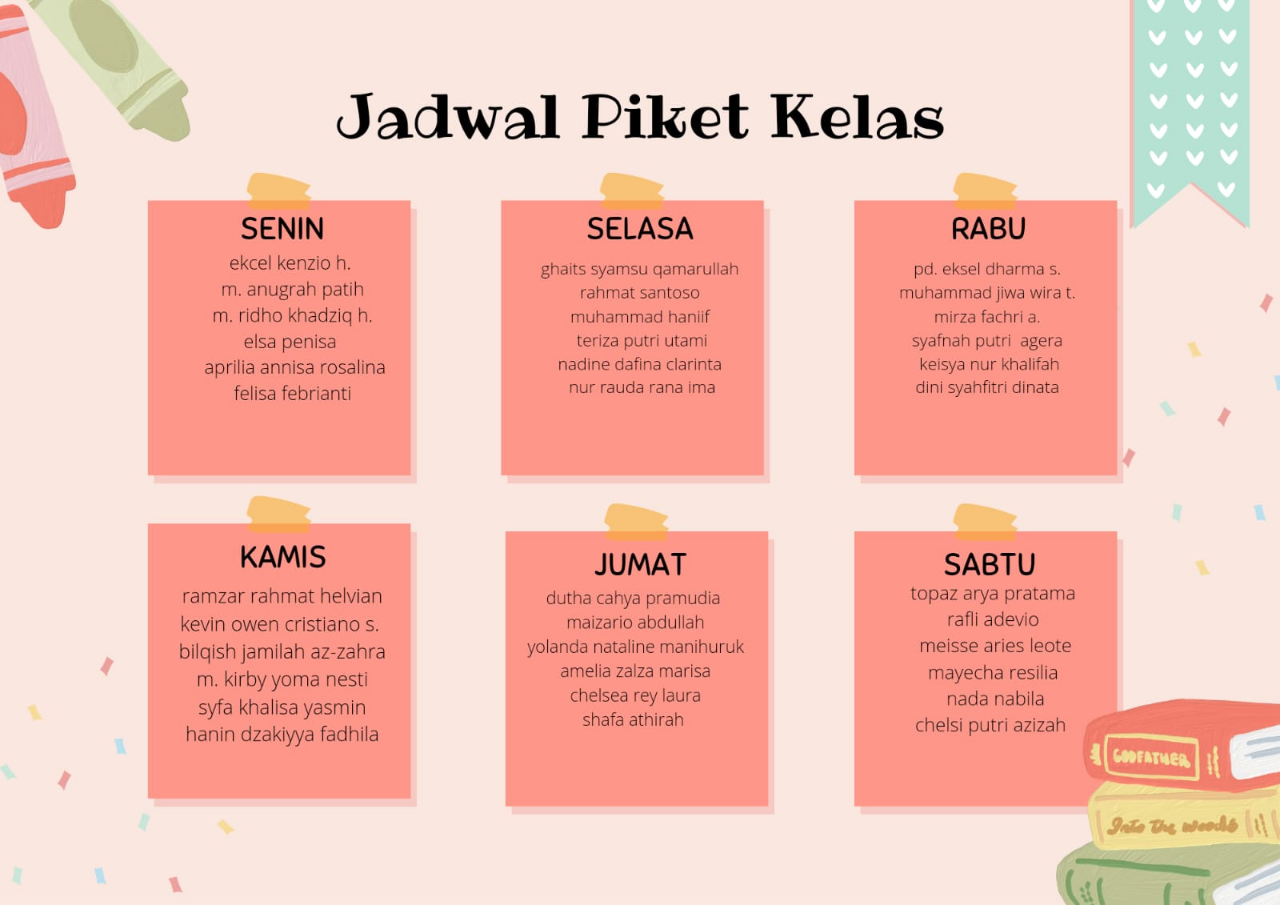
<file: jk.html>
<!DOCTYPE html>
<html lang="en">
<head>
    <meta charset="UTF-8">
    <meta http-equiv="X-UA-Compatible" content="IE=edge">
    <meta name="viewport" content="width=device-width, initial-scale=1.0">
    <title>Jadwal Piket</title>
</head>
<body style="margin: 0;padding: 0;">
    <div class="header">
        <img src="img/piket.jpg" alt="Jadwal Piket" style="width: 100%;">
    </div>
</body>
</html>
</file>
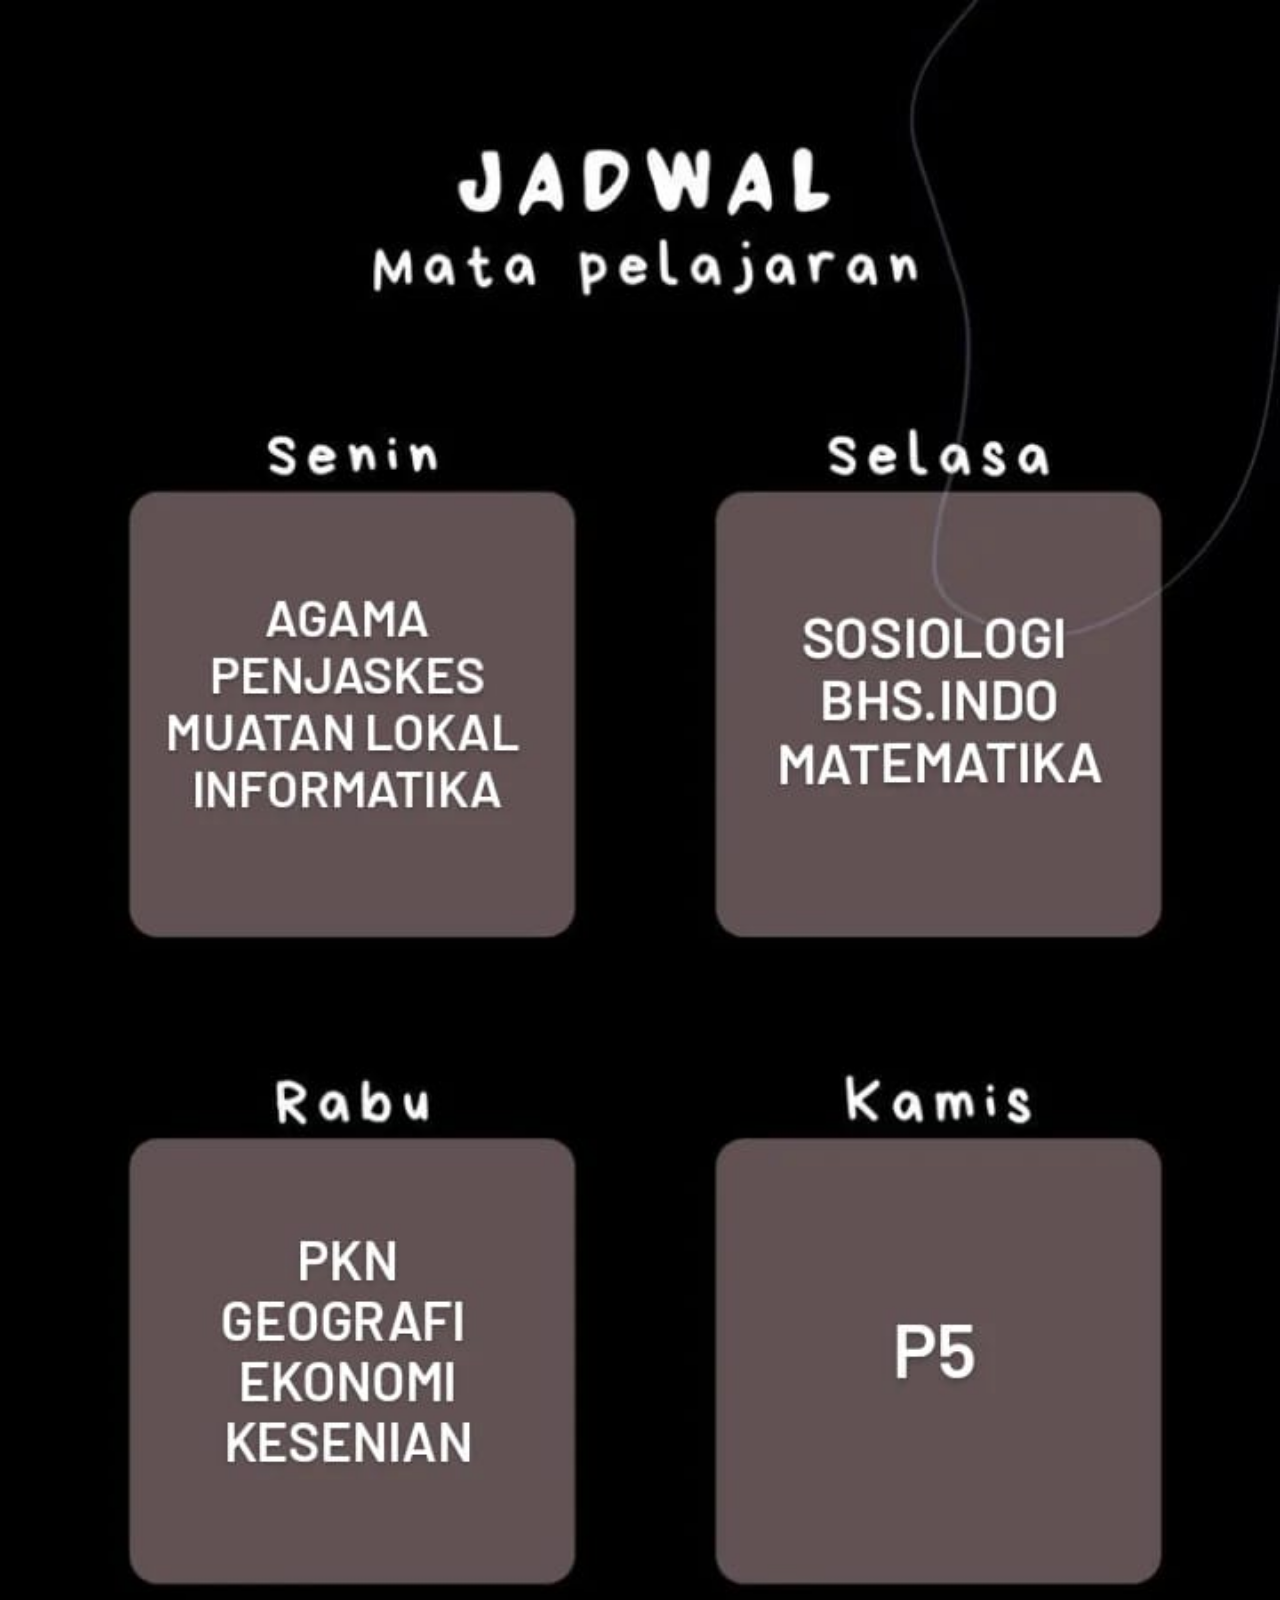
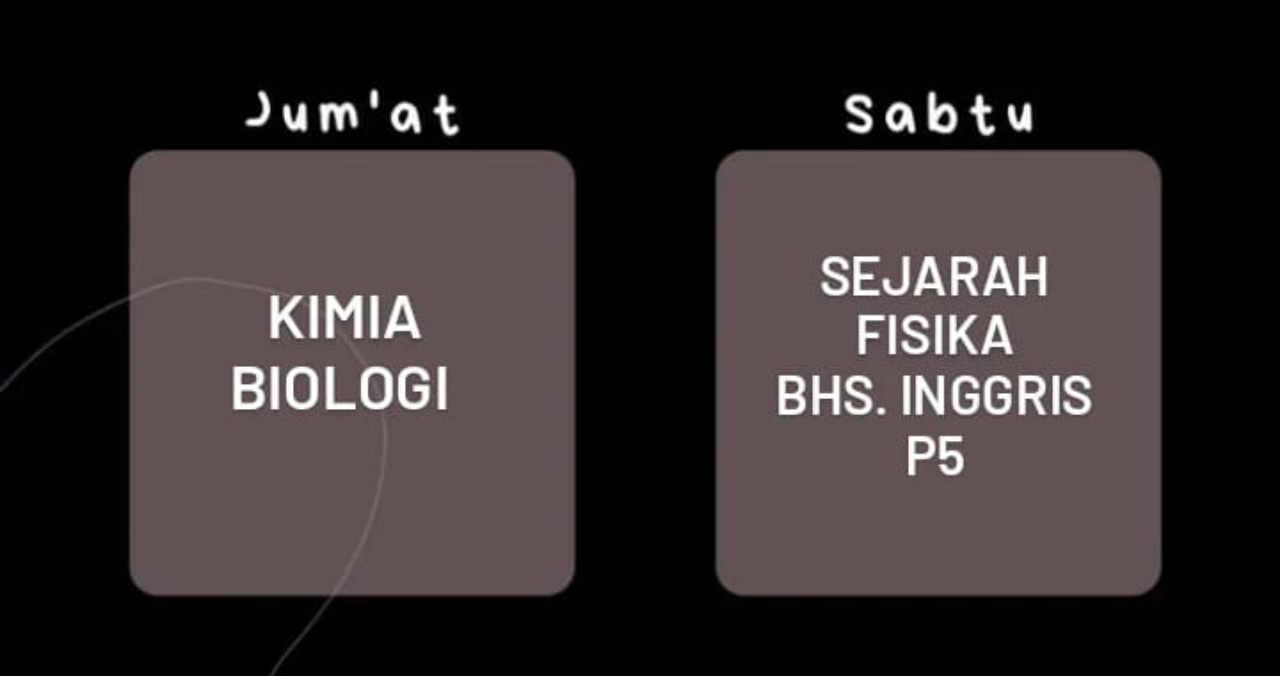
<file: jp.html>
<!DOCTYPE html>
<html lang="en">
<head>
    <meta charset="UTF-8">
    <meta http-equiv="X-UA-Compatible" content="IE=edge">
    <meta name="viewport" content="width=device-width, initial-scale=1.0">
    <title>Jadwal Pelajaran</title>
</head>
<body style="margin: 0;padding: 0;">
    <div class="header">
        <img src="img/jp.jpeg" alt="Jadwal Pelajaran" style="width: 100%;">
    </div>
</body>
</html>
</file>
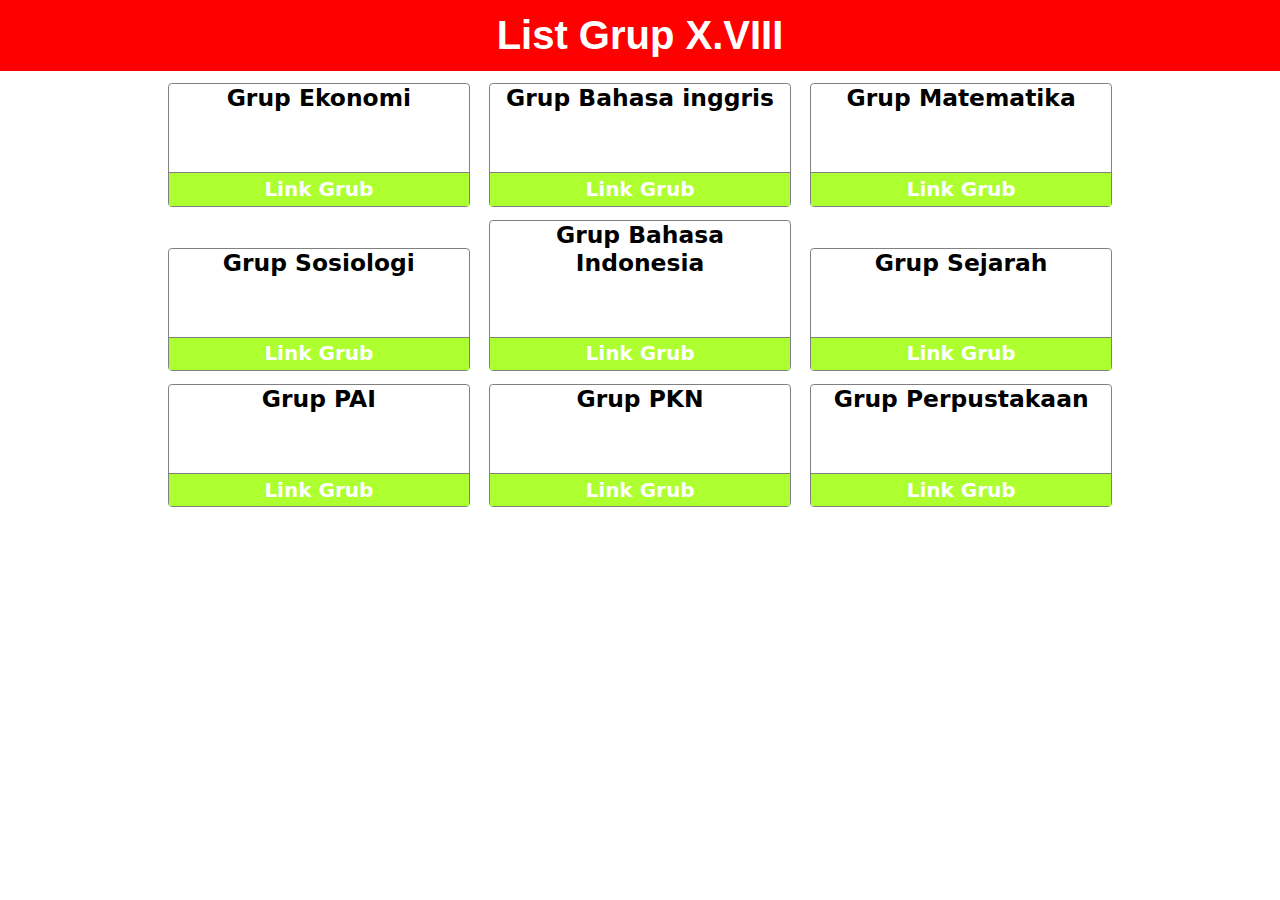
<file: lgrup.html>
<!DOCTYPE html>
<html lang="en">
<head>
    <meta charset="UTF-8">
    <meta http-equiv="X-UA-Compatible" content="IE=edge">
    <meta name="viewport" content="width=device-width, initial-scale=1.0">
    <title>List Grup</title>
    <link rel="stylesheet" href="css/stylemain.css">
</head>
<body>
    <div class="header">
        <h1>List Grup X.VIII</h1>
    </div>
    <div class="isi">
        <tr>
            <td><div class="grupn">
                <div class="atasg">
                    <h3>Grup Ekonomi</h3>
                </div>
                <div class="linkh">
                    <h4><a href="https://chat.whatsapp.com/JHYlrMaz5A0E8ZAx18kC3p">Link Grub</a></h4>
                </div>
            </div></td>
            <td><div class="grupn">
                <div class="atasg">
                    <h3>Grup Bahasa inggris</h3>
                </div>
                <div class="linkh">
                    <h4><a href="https://chat.whatsapp.com/GfMOQVqUHcD9w1in0TuMOn">Link Grub</a></h4>
                </div>
            </div></td>
            <td><div class="grupn">
                <div class="atasg">
                    <h3>Grup Matematika</h3>
                </div>
                <div class="linkh">
                    <h4><a href="https://chat.whatsapp.com/IOoXRoaHBWgETCZfy5gb3i">Link Grub</a></h4>
                </div>
            </div></td>
            <td><div class="grupn">
                <div class="atasg">
                    <h3>Grup Sosiologi</h3>
                </div>
                <div class="linkh">
                    <h4><a href="https://chat.whatsapp.com/BeP7R9SzaRBBIGrQ4yORoq">Link Grub</a></h4>
                </div>
            </div></td>
            <td><div class="grupn">
                <div class="atasg">
                    <h3>Grup Bahasa Indonesia</h3>
                </div>
                <div class="linkh">
                    <h4><a href="https://chat.whatsapp.com/L1FBLYKsXIsC7AN6UIMwpa">Link Grub</a></h4>
                </div>
            </div></td>
            <td><div class="grupn">
                <div class="atasg">
                    <h3>Grup Sejarah</h3>
                </div>
                <div class="linkh">
                    <h4><a href="https://chat.whatsapp.com/BAFOnp2sVD0JtJGmRXrH5R">Link Grub</a></h4>
                </div>
            </div></td>
            <td><div class="grupn">
                <div class="atasg">
                    <h3>Grup PAI</h3>
                </div>
                <div class="linkh">
                    <h4><a href="https://chat.whatsapp.com/DrYxDBzhhn09kgu7STzSnz">Link Grub</a></h4>
                </div>
            </div></td>
            <td><div class="grupn">
                <div class="atasg">
                    <h3>Grup PKN</h3>
                </div>
                <div class="linkh">
                    <h4><a href="https://chat.whatsapp.com/JdR4k2FQerML4t0YKJUvkf">Link Grub</a></h4>
                </div>
            </div></td>
            <td><div class="grupn">
                <div class="atasg">
                    <h3>Grup Perpustakaan</h3>
                </div>
                <div class="linkh">
                    <h4><a href="https://chat.whatsapp.com/F40KIP4OSrBGBTaYDvMvQA">Link Grub</a></h4>
                </div>
            </div></td>
        </tr>
    </div>
</body>
<script src="js/jquery-3.6.0.min.js"></script>
<script src="js/script.js"></script>
</html>
</file>
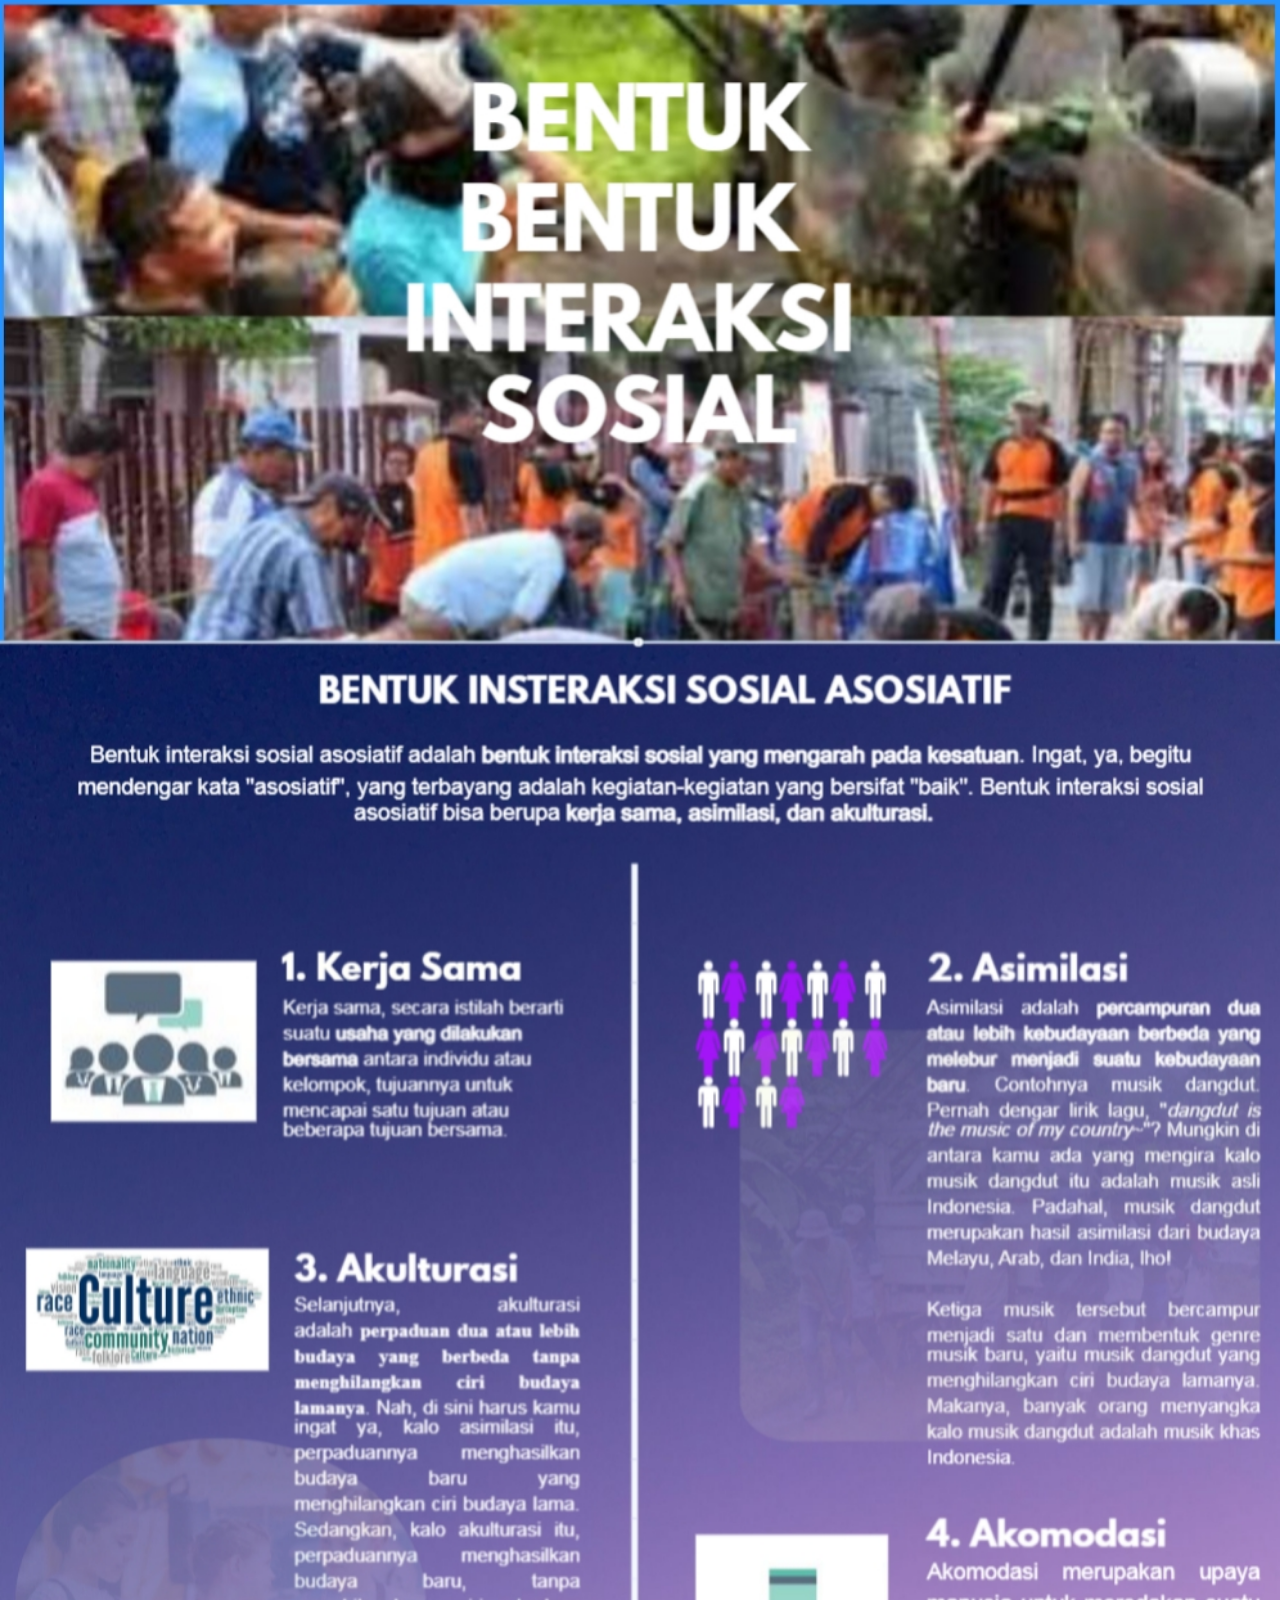
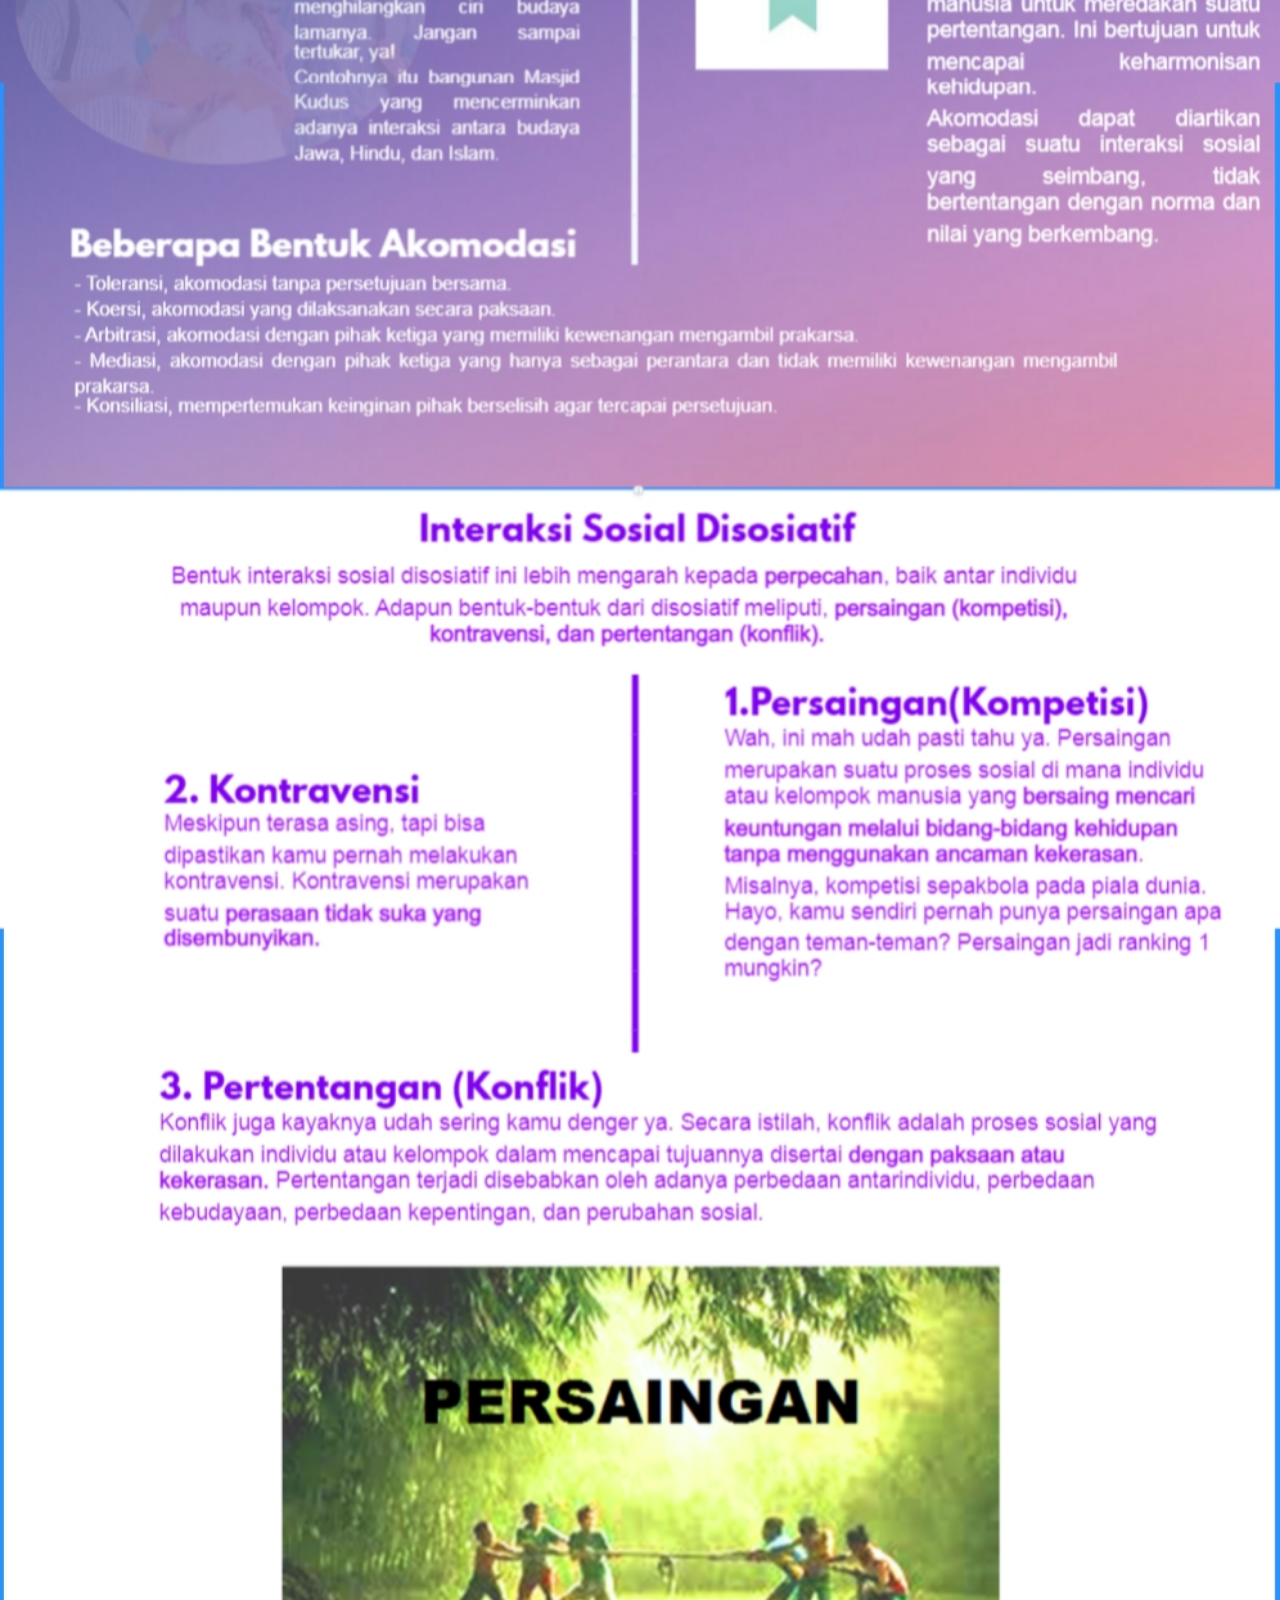
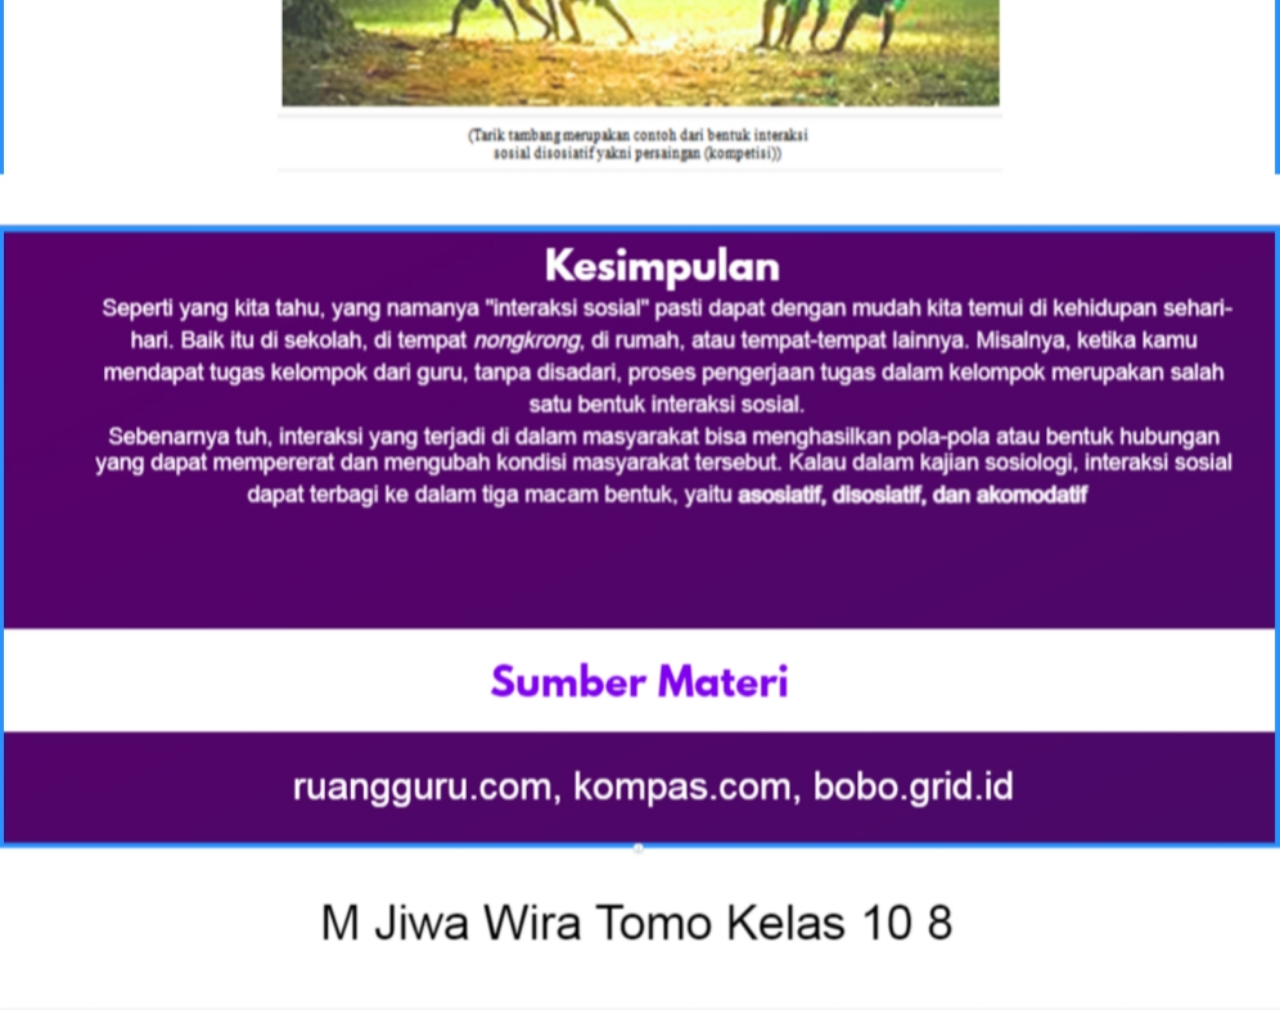
<file: sosio.html>
<!DOCTYPE html>
<html lang="en">
<head>
    <meta charset="UTF-8">
    <meta http-equiv="X-UA-Compatible" content="IE=edge">
    <meta name="viewport" content="width=device-width, initial-scale=1.0">
    <title>Bentuk Bentuk Interaksi Sosial</title>
    <link rel="stylesheet" href="css/stylesosio.css">
</head>
<body>
    <img src="img/main.jpg" alt="JiwaTomo" style="width: 100%;">
</body>
</html>
</file>
<file: css/style.css>
* {
    margin: 0;
    padding: 0;
}
body {
    font-family: system-ui, -apple-system, BlinkMacSystemFont, 'Segoe UI', Roboto, Oxygen, Ubuntu, Cantarell, 'Open Sans', 'Helvetica Neue', sans-serif;
    position: relative;
}

.backimg {
    filter: brightness(50%);
    width: 100%;
}
.Atas {
    position: relative;
    width: 100%;
}

.Atas .textare {
    position: absolute;
    top: 50%;
    left: 50%;
    font-size: 2vw;
    color:white;
    text-align: center;
    transform: translate(-50%, -50%);
    width: 80%;
}
.textare a {
    color: aqua;
    text-decoration: none;
}
.textare a:hover {
    text-decoration: underline;
}
.contenttengah {
    margin-right: auto;
    margin-left: auto;
    width: 50%;
    height: 50%;
}
.contenttengah h2 {
    font-size: 3vw;
    padding-bottom: 2%;
}
.content {
    border: 1px solid grey;
    border-radius: 2vw;
    padding-bottom: 10%;
}

.content h3 {
    font-size: 2vw;
    margin-left: 2%;
}

.content p {
    color: grey;
    font-size: 1.2vw;
    margin-left: 2%;
}
.footer {
    margin-top: 3%;
    text-align: center;
    color:grey;
    font-size: 1vw;
    margin-left: 3%;
    margin-right: 3%;
    margin-bottom: 3%;
}0
</file>
<file: tugaslage/css/style.css>
.popover {
  max-width: 890px;
}
#jtron {
  background-color: #ffd6ec;
}
#jtron #kiri {
  color: white;
  margin: 4rem -1rem 1rem 1rem;
}
#jtron #kanan img {
  margin-left: 5rem;
}
#jtron #kiri h1 {
  font-size: 4rem;
  text-shadow: 1px 1px grey;
}
#jtron #kiri #buttonls {
  margin-top: 1rem;
  margin-left: 5rem;
}
#buttonls button {
  margin-left: 0.5rem;
}
.circle {
  background: #a7ffe4;
  width: 15rem;
  height: 8rem;
  border-radius: 50%;
  display: flex;
  align-items: center;
  color: white;
}
.col #midrc {
  background: #a7ffe4;
  width: 20rem;
  height: 10rem;
  border-radius: 50%;
  display: flex;
  color: white;
}
.col #midrc img {
  width: 10rem;
  position: relative;
  top: -30%;
  left: 110%;
  transform: rotate(280deg);
}

#jenisc a {
  text-decoration: none;
}
/* #jenis .row {
  margin-bottom: 2rem;
} */
.row .garis #kiri {
  padding-bottom: 10%;
  margin-left: 100%;
  margin-right: 2%;
}
.perf-circle {
  background-color: white;
  width: 350px;
  height: 200px; /* as the half of the width */
  border-top-left-radius: 210px; /* 100px of height + 10px of border */
  border-top-right-radius: 210px; /* 100px of height + 10px of border */
  display: flex;
  position: relative;
}

.perf-circle-right {
  margin-left: -10.74rem;
}
.triangel {
  width: 0;
  height: 0;
  border-style: solid;
  border-width: 152.5px 0 152.5px 161px;
  background-color: #ffd6ec;
  border-color: transparent transparent transparent #ffd6ec;
}
.jenis-kuali {
  background-color: #ffd6ec;
  list-style: none;
}
.mkuali a {
  color: white;
}
.button-fillx {
  width: 100%;
}
.jenis-kuali li {
  margin-top: 2rem;
}
.garis {
  padding-top: 10%;
  margin-top: -11%;
  margin-left: 45%;
  margin-right: 46%;
  display: flex;
  position: relative;
}
.pinkmidbg {
  background-color: #ffa1cf;
}

.tekit {
  margin-top: 5%;
  margin-left: 3%;
  font-size: 3rem;
}
</file>
<file: css/stylemain.css>
* {
    margin: 0;
    padding: 0;
}
body {
    font-family: system-ui, -apple-system, BlinkMacSystemFont, 'Segoe UI', Roboto, Oxygen, Ubuntu, Cantarell, 'Open Sans', 'Helvetica Neue', sans-serif;
    font-size: 20px;
}
.header {
    background-color: red;
    font-family: Arial, Helvetica, sans-serif;
    color: white;
    height: 200%;
    padding-top: 1vw;
    padding-bottom: 1vw;
    text-align: center;
}
.isi {
    text-align: center;
    margin-right: 1vw;
}
.grupn {
    border: 0.1vw solid gray;
    margin-left: 1vw;
    border-radius: 0.3vw;
    width: 300px;
    display: inline-block;
    margin-top: 1vw;
    /*margin-right: 1vw; */

    

}
.atasg {
    margin-bottom: 20%;
    text-align: center;
    white-space: initial;
}

.linkh {
    text-align: center;
    border-top: 0.1vw solid gray;
    background-color: greenyellow;
    padding-bottom: 2%;
}

.linkh h4 {
    color: white;
    margin-top: 1.3%;
    margin-bottom: -0.5%;
}

.linkh a {
    text-decoration: none;
    color: white;
}
.linkh a:hover {
    text-decoration: underline;
}
</file>
<file: css/stylesosio.css>
* {
    margin: 0;
    padding: 0;
}
</file>
